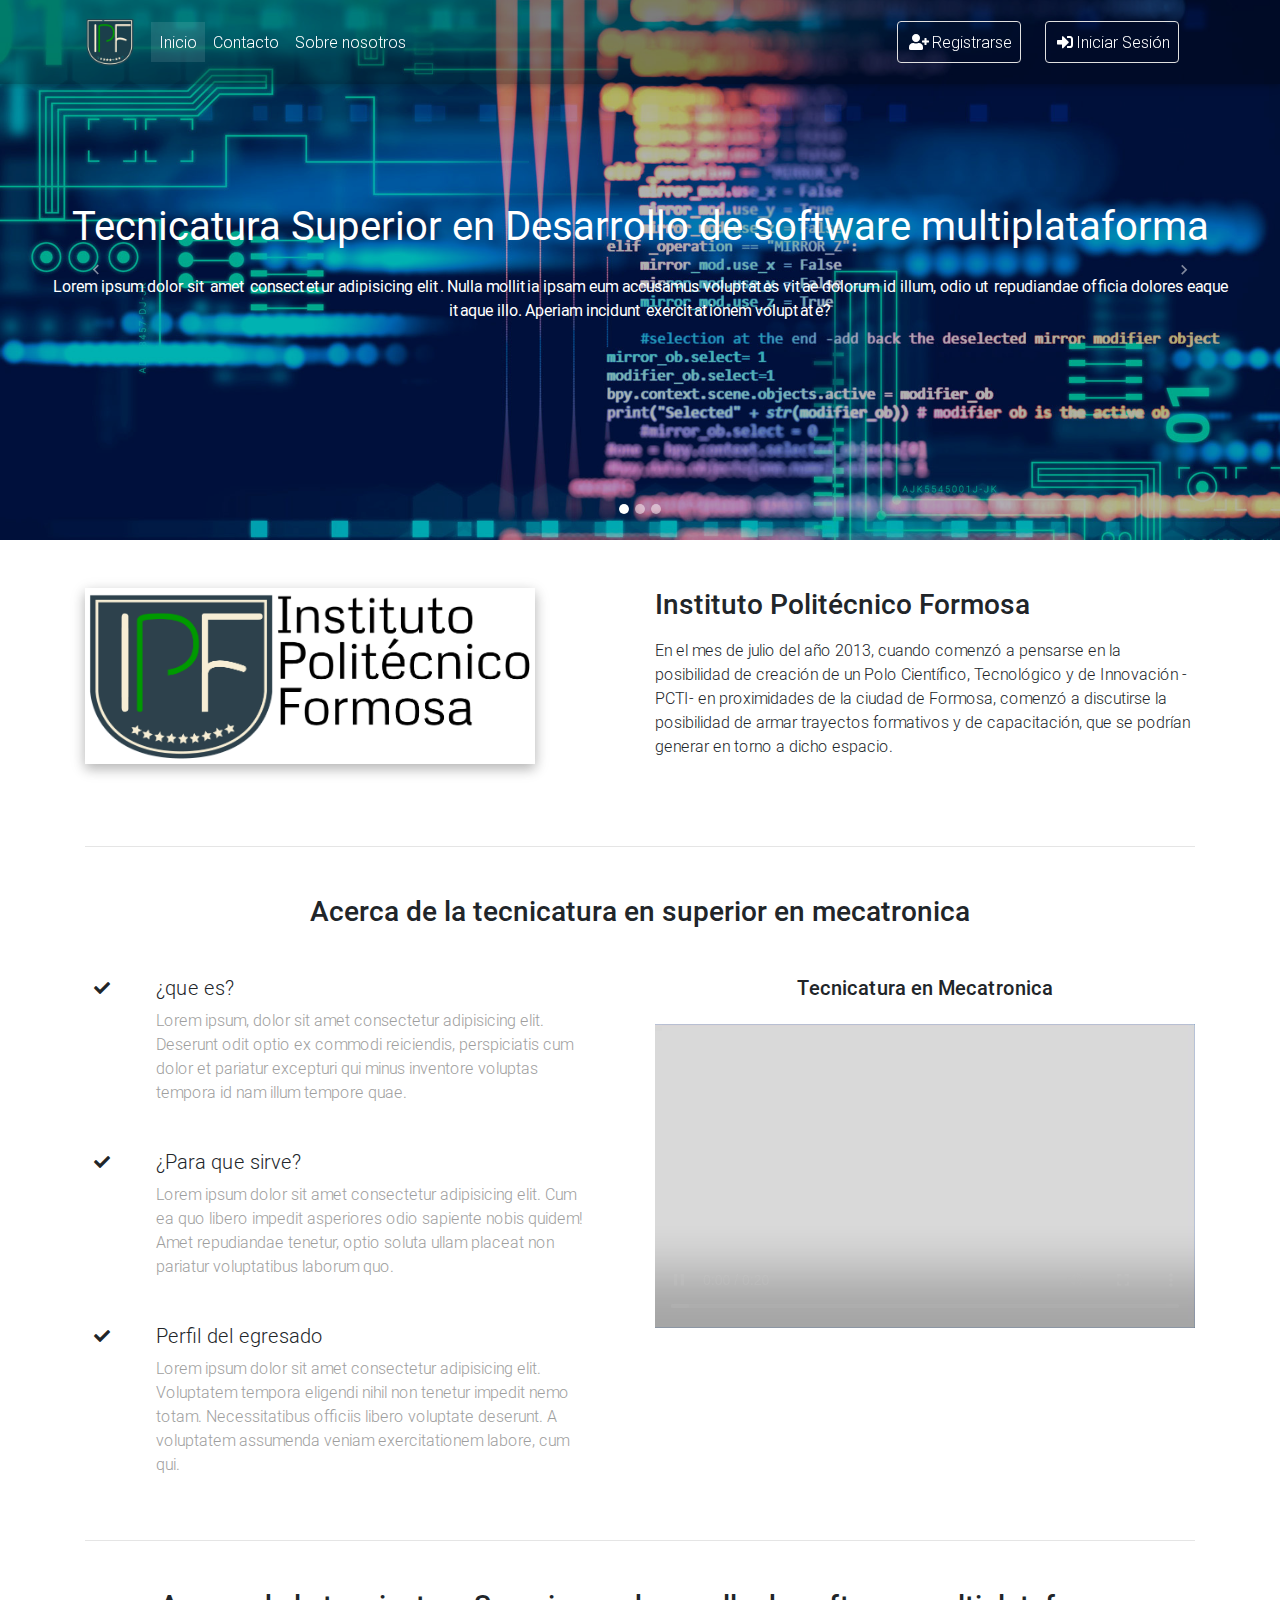
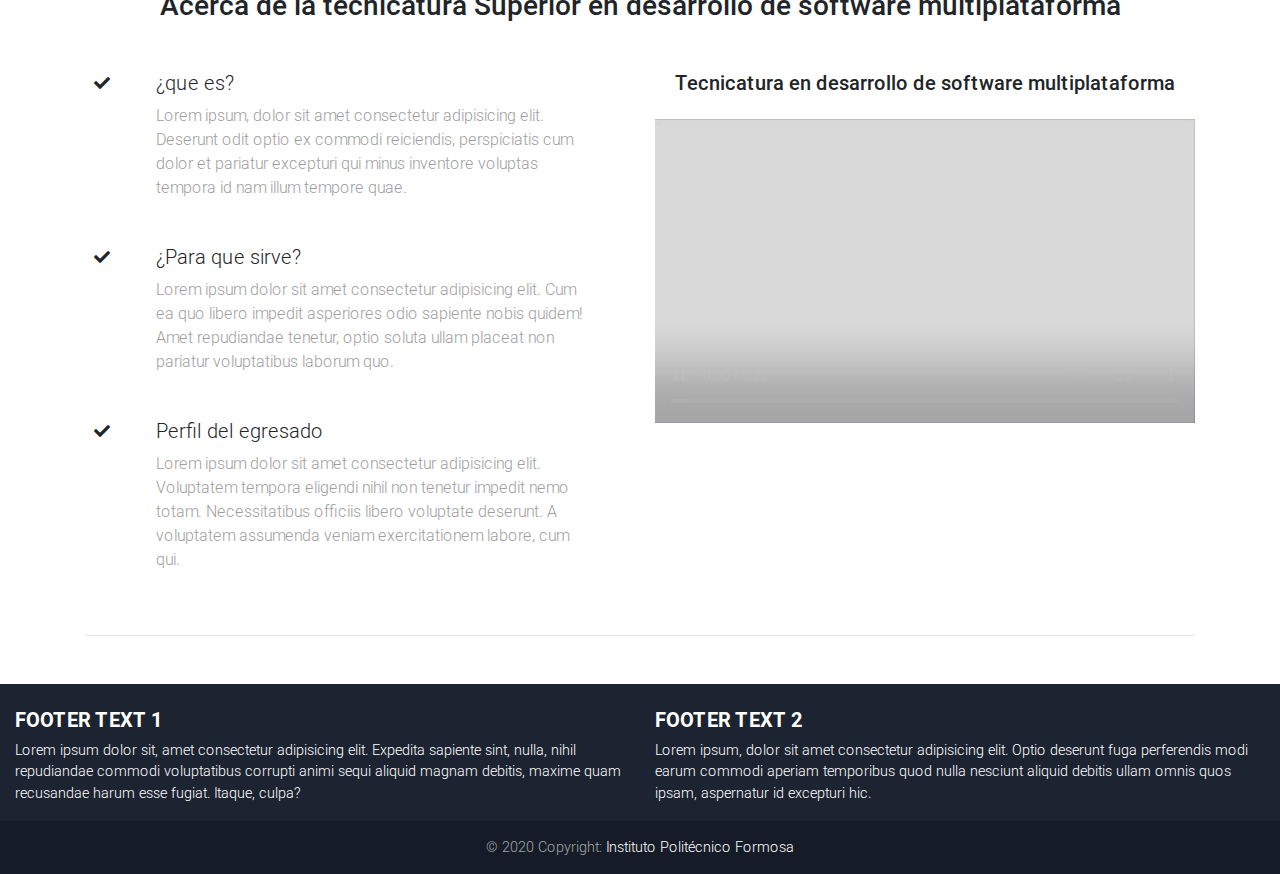
<file: index.html>
<!DOCTYPE html>
<html lang="es">

<head>
    <meta charset="utf-8">
    <meta name="viewport" content="width=device-width, initial-scale=1, shrink-to-fit=no">
    <meta http-equiv="x-ua-compatible" content="ie=edge">
    <title>Instituto Politécnico Formosa</title>
    <!-- Font Awesome -->
    <link rel="stylesheet" href="https://use.fontawesome.com/releases/v5.11.2/css/all.css">
    <!-- Bootstrap core CSS -->
    <link href="css/bootstrap.min.css" rel="stylesheet">
    <!-- Material Design Bootstrap -->
    <link href="css/mdb.min.css" rel="stylesheet">
    <!-- Your custom styles (optional) -->
    <link href="css/style.min.css" rel="stylesheet">
    <style type="text/css">

      html,
      body,
      header,
      .carousel {
        height: 60vh;
      }

      @media (max-width: 740px) {
        html,
        body,
        header,
        .carousel {
          height: 100vh;
        }
      }

      @media (min-width: 800px) and (max-width: 850px) {
        html,
        body,
        header,
        .carousel {
          height: 100vh;
        }
      }

      @media (min-width: 800px) and (max-width: 850px) {
              .navbar:not(.top-nav-collapse) {
                  background: #1C2331!important;
              }
          }
    </style>
</head>

<body>

  <!-- Navbar -->
  <nav class="navbar fixed-top navbar-expand-lg navbar-dark  scrolling-navbar ">
    <div class="container">

      <!-- Brand -->
      <a class="navbar-brand">
        <img src="ico/logo_institucional-removebg-preview.ico" width="50px">
      </a>

      <!-- Collapse -->
      <button class="navbar-toggler" type="button" data-toggle="collapse" data-target="#navbarSupportedContent" aria-controls="navbarSupportedContent"
        aria-expanded="false" aria-label="Toggle navigation">
        <span class="navbar-toggler-icon"></span>
      </button>

      <!-- Links -->
      <div class="collapse navbar-collapse" id="navbarSupportedContent">

        <!-- Left -->
        <ul class="navbar-nav mr-auto">
          <li class="nav-item active">
            <a class="nav-link" href="#">Inicio
              <span class="sr-only">(current)</span>
            </a>
          </li>
          <li class="nav-item">
            <a class="nav-link" href="contacto.html" target="_blank">Contacto</a>
          </li>
          <li class="nav-item">
            <a class="nav-link" href="sobre_instituto.html" target="_blank">Sobre nosotros</a>
          </li>
        </ul>

        <!-- Right -->
        <ul class="navbar-nav nav-flex-icons">
          <li class="nav-item pr-4">
            
            <a href="#" class="nav-link border border-light rounded " target="_blank">
              <i class="fas fa-user-plus"></i>Registrarse
            </a>
          </li>
          <li class="nav-item pr-3">
            <a href="#" class="nav-link border border-light rounded"
              target="_blank">
              <i class="fas fa-sign-in-alt"></i>Iniciar Sesión
            </a>
          </li>
        </ul>

      </div>

    </div>
  </nav>
  <!-- Navbar -->

  <!--Carousel Wrapper-->
  <div id="carousel-example-1z" class="carousel slide carousel-fade" data-ride="carousel">

    <!--Indicators-->
    <ol class="carousel-indicators">
      <li data-target="#carousel-example-1z" data-slide-to="0" class="active"></li>
      <li data-target="#carousel-example-1z" data-slide-to="1"></li>
      <li data-target="#carousel-example-1z" data-slide-to="2"></li>
    </ol>
    <!--/.Indicators-->

    <!--Slides-->
    <div class="carousel-inner" role="listbox">

      <!--First slide-->
      <div class="carousel-item active">
        <div class="view" style="background-image: url('img/lenguaje-programacion.jpg'); background-repeat: no-repeat; background-size: cover;">

          <!-- Mask & flexbox options-->
          <div class="mask rgba-black-light d-flex justify-content-center align-items-center">

            <!-- Content -->
            <div class="text-center white-text mx-5 wow fadeIn">
              <h1 class="mb-4">
                <strong>Tecnicatura Superior en Desarrollo de software multiplataforma</strong>
              </h1>

              <p>
                <strong>Lorem ipsum dolor sit amet consectetur adipisicing elit. Nulla mollitia ipsam eum accusamus voluptates vitae dolorum id illum, odio ut repudiandae officia dolores eaque itaque illo. Aperiam incidunt exercitationem voluptate?</strong>
              </p>
            </div>
            <!-- Content -->

          </div>
          <!-- Mask & flexbox options-->

        </div>
      </div>
      <!--/First slide-->

      <!--Second slide-->
      <div class="carousel-item">
        <div class="view" style="background-image: url('img/mmecatronica.jpg'); background-repeat: no-repeat; background-size: cover;">

          <!-- Mask & flexbox options-->
          <div class="mask rgba-black-light d-flex justify-content-center align-items-center">

            <!-- Content -->
            <div class="text-center white-text mx-5 wow fadeIn">
              <h1 class="mb-4">
                <strong>Tecnicatura Superior en Mecatronica</strong>
              </h1>

              <p>
                <strong>Lorem ipsum dolor sit, amet consectetur adipisicing elit. Cupiditate tenetur assumenda ab obcaecati, fuga repellendus amet maiores provident, vitae veniam accusamus quae quam explicabo minima. Vel excepturi voluptas nemo repellat?</strong>
              </p>
            </div>
            <!-- Content -->

          </div>
          <!-- Mask & flexbox options-->

        </div>
      </div>
      <!--/Second slide-->

      <!--Third slide-->
      <div class="carousel-item">
        <div class="view" style="background-image: url('img/b7fede84c21526311618_standard_desktop_fullhd.jpeg'); background-repeat: no-repeat; background-size: cover;">

          <!-- Mask & flexbox options-->
          <div class="mask rgba-black-light d-flex justify-content-center align-items-center">

            <!-- Content -->
            <div class="text-center white-text mx-5 wow fadeIn">
              <h1 class="mb-4">
                <strong>Tecnicatura superior en sistemas enbebidos</strong>
              </h1>

              <p>
                <strong>Lorem ipsum dolor sit, amet consectetur adipisicing elit. Molestias, illo laudantium amet debitis nesciunt voluptatibus nihil cum ea dicta illum ipsum officiis aliquid veniam possimus explicabo saepe eveniet facilis nostrum?</strong>
              </p>


            </div>
            <!-- Content -->

          </div>
          <!-- Mask & flexbox options-->

        </div>
      </div>
      <!--/Third slide-->

    </div>
    <!--/.Slides-->

    <!--Controls-->
    <a class="carousel-control-prev" href="#carousel-example-1z" role="button" data-slide="prev">
      <span class="carousel-control-prev-icon" aria-hidden="true"></span>
      <span class="sr-only">Previous</span>
    </a>
    <a class="carousel-control-next" href="#carousel-example-1z" role="button" data-slide="next">
      <span class="carousel-control-next-icon" aria-hidden="true"></span>
      <span class="sr-only">Next</span>
    </a>
    <!--/.Controls-->

  </div>
  <!--/.Carousel Wrapper-->

  <!--Main layout-->
  <main>
    <div class="container">

      <!--Section: Main info-->
      <section class="mt-5 wow fadeIn">

        <!--Grid row-->
        <div class="row">

          <!--Grid column-->
          <div class="col-md-6 mb-4">

            <img src="ico/logo.png" class="img-fluid z-depth-1-half" width="450px">

          </div>
          <!--Grid column-->

          <!--Grid column-->
          <div class="col-md-6 mb-4">

            <!-- Main heading -->
            <h3 class="h3 mb-3">Instituto Politécnico Formosa</h3>
            <p>En el mes de julio del año 2013, cuando comenzó a pensarse en la posibilidad de creación de un Polo Científico, Tecnológico y de Innovación -PCTI- en proximidades de la ciudad de Formosa,  comenzó a discutirse la posibilidad de armar trayectos formativos y de capacitación, que se podrían generar en torno a dicho espacio.

<!--               (
              <strong>IPF</strong> ) Instituto.</p>
            <p>Read details below to learn more about MDB. --></p>
            <!-- Main heading -->
<!-- 
            <hr>

            <p>
              <strong>400+</strong> material UI elements,
              <strong>600+</strong> material icons,
              <strong>74</strong> CSS animations, SASS files, templates, tutorials and many more.
              <strong>Free for personal and commercial use.</strong>
            </p> -->

            <!-- CTA -->
<!--             <a target="_blank" href="https://mdbootstrap.com/docs/jquery/getting-started/download/" class="btn btn-indigo btn-md">Download
              <i class="fas fa-download ml-1"></i>
            </a>
            <a target="_blank" href="https://mdbootstrap.com/docs/jquery/components/" class="btn btn-indigo btn-md">Live demo
              <i class="far fa-image ml-1"></i>
            </a> -->

          </div>
          <!--Grid column-->

        </div>
        <!--Grid row-->

      </section>
      <!--Section: Main info-->

      <hr class="my-5">

      <!--Section: Main features & Quick Start-->
      <section>

        <h3 class="h3 text-center mb-5">Acerca de la tecnicatura en superior en mecatronica</h3>

        <!--Grid row-->
        <div class="row wow fadeIn">

          <!--Grid column-->
          <div class="col-lg-6 col-md-12 px-4">

            <!--First row-->
            <div class="row">
              <div class="col-1 mr-3">
                <i class="fas fa-check"></i>
              </div>
              <div class="col-10">
                <h5 class="feature-title">¿que es?</h5>
                <p class="grey-text">Lorem ipsum, dolor sit amet consectetur adipisicing elit. Deserunt odit optio ex commodi reiciendis, perspiciatis cum dolor et pariatur excepturi qui minus inventore voluptas tempora id nam illum tempore quae.</p>
              </div>
            </div>
            <!--/First row-->

            <div style="height:30px"></div>

            <!--Second row-->
            <div class="row">
              <div class="col-1 mr-3">
                <i class="fas fa-check"></i>
              </div>
              <div class="col-10">
                <h5 class="feature-title">¿Para que sirve?</h5>
                <p class="grey-text">Lorem ipsum dolor sit amet consectetur adipisicing elit. Cum ea quo libero impedit asperiores odio sapiente nobis quidem! Amet repudiandae tenetur, optio soluta ullam placeat non pariatur voluptatibus laborum quo.
                </p>
              </div>
            </div>
            <!--/Second row-->

            <div style="height:30px"></div>

            <!--Third row-->
            <div class="row">
              <div class="col-1 mr-3">
                <i class="fas fa-check"></i>
              </div>
              <div class="col-10">
                <h5 class="feature-title">Perfil del egresado</h5>
                <p class="grey-text">Lorem ipsum dolor sit amet consectetur adipisicing elit. Voluptatem tempora eligendi nihil non tenetur impedit nemo totam. Necessitatibus officiis libero voluptate deserunt. A voluptatem assumenda veniam exercitationem labore, cum qui.</p>
              </div>
            </div>
            <!--/Third row-->

          </div>
          <!--/Grid column-->

          <!--Grid column-->
          <div class="col-lg-6 col-md-12">

            <p class="h5 text-center mb-4">Tecnicatura en Mecatronica</p>
            <div class="embed-responsive embed-responsive-16by9">
              <iframe class="embed-responsive-item" src="video/43875621_849250682581838_8109146768353961093_n.mp4" allowfullscreen></iframe>
            </div>
          </div>
          <!--/Grid column-->

        </div>
        <!--/Grid row-->

      </section>
      <hr class="my-5">

      <section>

        <h3 class="h3 text-center mb-5">Acerca de la tecnicatura Superior en desarrollo de software multiplataforma</h3>

        <!--Grid row-->
        <div class="row wow fadeIn">

          <!--Grid column-->
          <div class="col-lg-6 col-md-4 px-4">

            <!--First row-->
            <div class="row">
              <div class="col-1 mr-3">
                <i class="fas fa-check"></i>
              </div>
              <div class="col-10">
                <h5 class="feature-title">¿que es?</h5>
                <p class="grey-text">Lorem ipsum, dolor sit amet consectetur adipisicing elit. Deserunt odit optio ex commodi reiciendis, perspiciatis cum dolor et pariatur excepturi qui minus inventore voluptas tempora id nam illum tempore quae.</p>
              </div>
            </div>
            <!--/First row-->

            <div style="height:30px"></div>

            <!--Second row-->
            <div class="row">
              <div class="col-1 mr-3">
                <i class="fas fa-check"></i>
              </div>
              <div class="col-10">
                <h5 class="feature-title">¿Para que sirve?</h5>
                <p class="grey-text">Lorem ipsum dolor sit amet consectetur adipisicing elit. Cum ea quo libero impedit asperiores odio sapiente nobis quidem! Amet repudiandae tenetur, optio soluta ullam placeat non pariatur voluptatibus laborum quo.
                </p>
              </div>
            </div>
            <!--/Second row-->

            <div style="height:30px"></div>

            <!--Third row-->
            <div class="row">
              <div class="col-1 mr-3">
                <i class="fas fa-check"></i>
              </div>
              <div class="col-10">
                <h5 class="feature-title">Perfil del egresado</h5>
                <p class="grey-text">Lorem ipsum dolor sit amet consectetur adipisicing elit. Voluptatem tempora eligendi nihil non tenetur impedit nemo totam. Necessitatibus officiis libero voluptate deserunt. A voluptatem assumenda veniam exercitationem labore, cum qui.</p>
              </div>
            </div>
            <!--/Third row-->

          </div>
          <!--/Grid column-->

          <!--Grid column-->
          <div class="col-lg-6 col-md-12">

            <p class="h5 text-center mb-4">Tecnicatura en desarrollo de software multiplataforma</p>
            <div class="embed-responsive embed-responsive-16by9">
              <iframe class="embed-responsive-item" src="video/122185136_868766007219482_2941609819176826586_n.mp4" allowfullscreen></iframe>
            </div>
          </div>
          <!--/Grid column-->

        </div>
        <!--/Grid row-->

      </section>
      <!--Section: Main features & Quick Start-->

      <hr class="my-5">



    </div>
  </main>
  <!--Main layout-->

  <!--Footer-->
<!-- Footer -->
<footer class="page-footer font-small  dark-color pt-4">

  <!-- Footer Text -->
  <div class="container-fluid text-center text-md-left">

    <!-- Grid row -->
    <div class="row">

      <!-- Grid column -->
      <div class="col-md-6 mt-md-0 mt-3">

        <!-- Content -->
        <h5 class="text-uppercase font-weight-bold">Footer text 1</h5>
        <p>Lorem ipsum dolor sit, amet consectetur adipisicing elit. Expedita sapiente sint, nulla, nihil
          repudiandae commodi voluptatibus corrupti animi sequi aliquid magnam debitis, maxime quam recusandae
          harum esse fugiat. Itaque, culpa?</p>

      </div>
      <!-- Grid column -->

      <hr class="clearfix w-100 d-md-none pb-3">

      <!-- Grid column -->
      <div class="col-md-6 mb-md-0 mb-3">

        <!-- Content -->
        <h5 class="text-uppercase font-weight-bold">Footer text 2</h5>
        <p>Lorem ipsum, dolor sit amet consectetur adipisicing elit. Optio deserunt fuga perferendis modi earum
          commodi aperiam temporibus quod nulla nesciunt aliquid debitis ullam omnis quos ipsam, aspernatur id
          excepturi hic.</p>

      </div>
      <!-- Grid column -->

    </div>
    <!-- Grid row -->

  </div>
  <!-- Footer Text -->

  <!-- Copyright -->
  <div class="footer-copyright text-center py-3">© 2020 Copyright:
    <a href="#"> Instituto Politécnico Formosa</a>
  </div>
  <!-- Copyright -->

</footer>
<!-- Footer -->
  <!--/.Footer-->

    <!-- SCRIPTS -->
    <!-- JQuery -->
    <script type="text/javascript" src="js/jquery-3.4.1.min.js"></script>
    <!-- Bootstrap tooltips -->
    <script type="text/javascript" src="js/popper.min.js"></script>
    <!-- Bootstrap core JavaScript -->
    <script type="text/javascript" src="js/bootstrap.min.js"></script>
    <!-- MDB core JavaScript -->
    <script type="text/javascript" src="js/mdb.min.js"></script>
      <!-- Initializations -->
  <script type="text/javascript">
    // Animations initialization
    new WOW().init();
  </script>
</body>

</html>
</file>
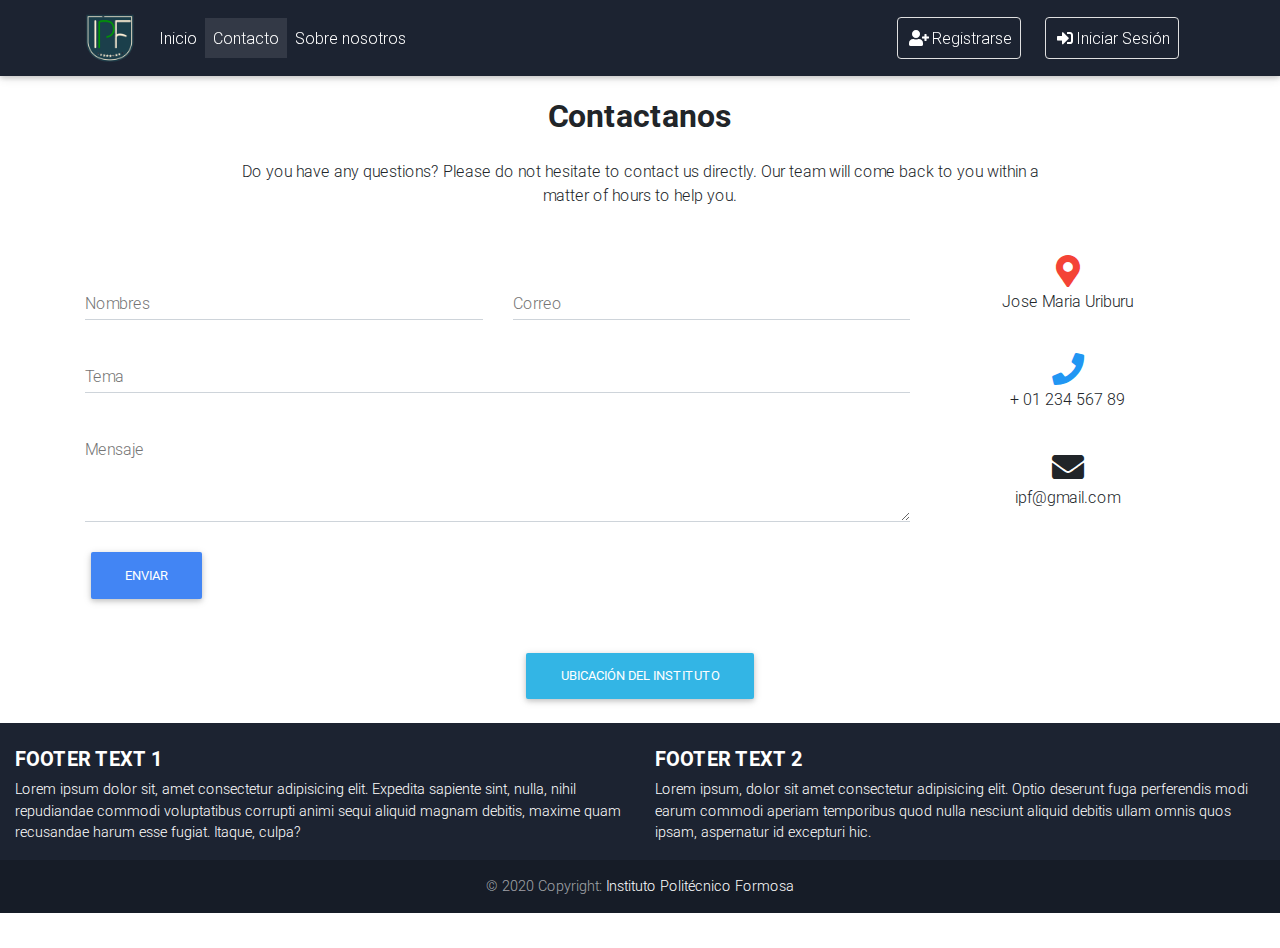
<file: contacto.html>
<!DOCTYPE html>
<html lang="es">

<head>
    <meta charset="utf-8">
    <meta name="viewport" content="width=device-width, initial-scale=1, shrink-to-fit=no">
    <meta http-equiv="x-ua-compatible" content="ie=edge">
    <title>Instituto Politécnico Formosa</title>
    <!-- Font Awesome -->
    <link rel="stylesheet" href="https://use.fontawesome.com/releases/v5.11.2/css/all.css">
    <!-- Bootstrap core CSS -->
    <link href="css/bootstrap.min.css" rel="stylesheet">
    <!-- Material Design Bootstrap -->
    <link href="css/mdb.min.css" rel="stylesheet">
    <!-- Your custom styles (optional) -->
    <link href="css/style.min.css" rel="stylesheet">
    <style type="text/css">

      html,
      body,
      header,
      .carousel {
        height: 60vh;
      }

      @media (max-width: 740px) {
        html,
        body,
        header,
        .carousel {
          height: 100vh;
        }
      }

      @media (min-width: 800px) and (max-width: 850px) {
        html,
        body,
        header,
        .carousel {
          height: 100vh;
        }
      }

      @media (min-width: 800px) and (max-width: 850px) {
              .navbar:not(.top-nav-collapse) {
                  background: #1C2331!important;
              }
          }
    </style>
    <link rel="stylesheet" href="css/style.css">
</head>

<body>

  <!-- Navbar -->
  <nav class="navbar fixed-top navbar-expand-lg navbar-dark" style="background-color:#1c2331 !important;">
    <div class="container">

      <!-- Brand -->
      <a class="navbar-brand">
        <img src="ico/logo_institucional-removebg-preview.ico" width="50S0px">
      </a>

      <!-- Collapse -->
      <button class="navbar-toggler" type="button" data-toggle="collapse" data-target="#navbarSupportedContent" aria-controls="navbarSupportedContent"
        aria-expanded="false" aria-label="Toggle navigation">
        <span class="navbar-toggler-icon"></span>
      </button>

      <!-- Links -->
      <div class="collapse navbar-collapse" id="navbarSupportedContent">

        <!-- Left -->
        <ul class="navbar-nav mr-auto">
          <li class="nav-item ">
            <a class="nav-link" href="index.html">Inicio
              <span class="sr-only">(current)</span>
            </a>
          </li>
          <li class="nav-item active">
            <a class="nav-link" href="contacto.html" target="_blank">Contacto</a>
          </li>
          <li class="nav-item">
            <a class="nav-link" href="sobre_instituto.html" target="_blank">Sobre nosotros</a>
          </li>
        </ul>

        <!-- Right -->
        <ul class="navbar-nav nav-flex-icons">
          <li class="nav-item pr-4">
            
            <a href="#" class="nav-link border border-light rounded " target="_blank">
              <i class="fas fa-user-plus"></i>Registrarse
            </a>
          </li>
          <li class="nav-item pr-3">
            <a href="#" class="nav-link border border-light rounded"
              target="_blank">
              <i class="fas fa-sign-in-alt"></i>Iniciar Sesión
            </a>
          </li>
        </ul>

      </div>

    </div>
  </nav>
  <!-- Navbar -->

  <!--Main layout-->
  <main>
    <div class="container">

      <!--Section: Main info-->
      <hr class="my-5">

<!-- Section: Contact v.3 -->
<!-- <hr class="contact-section mt-5 pt-5"> -->
<!-- Section: Contact v.1 -->
<!--Section: Contact v.2-->
<section class="mb-4">

  <!--Section heading-->
  <h2 class="h1-responsive font-weight-bold text-center my-4">Contactanos</h2>
  <!--Section description-->
  <p class="text-center w-responsive mx-auto mb-5">Do you have any questions? Please do not hesitate to contact us directly. Our team will come back to you within
      a matter of hours to help you.</p>

  <div class="row">

      <!--Grid column-->
      <div class="col-md-9 mb-md-0 mb-5">
          <form id="contact-form" name="contact-form" action="" method="POST">

              <!--Grid row-->
              <div class="row">

                  <!--Grid column-->
                  <div class="col-md-6">
                      <div class="md-form mb-0">
                          <input type="text" id="name" name="name" class="form-control">
                          <label for="name" class="">Nombres</label>
                      </div>
                  </div>
                  <!--Grid column-->

                  <!--Grid column-->
                  <div class="col-md-6">
                      <div class="md-form mb-0">
                          <input type="text" id="email" name="email" class="form-control">
                          <label for="email" class="">Correo</label>
                      </div>
                  </div>
                  <!--Grid column-->

              </div>
              <!--Grid row-->

              <!--Grid row-->
              <div class="row">
                  <div class="col-md-12">
                      <div class="md-form mb-0">
                          <input type="text" id="subject" name="subject" class="form-control">
                          <label for="subject" class="">Tema</label>
                      </div>
                  </div>
              </div>
              <!--Grid row-->

              <!--Grid row-->
              <div class="row">

                  <!--Grid column-->
                  <div class="col-md-12">

                      <div class="md-form">
                          <textarea type="text" id="message" name="message" rows="2" class="form-control md-textarea"></textarea>
                          <label for="message">Mensaje</label>
                      </div>

                  </div>
              </div>
              <!--Grid row-->

          </form>

          <div class="text-center text-md-left">
              <a class="btn btn-primary">Enviar</a>
          </div>
          <div class="status"></div>
      </div>
      <!--Grid column-->

      <!--Grid column-->
      <div class="col-md-3 text-center">
          <ul class="list-unstyled mb-0">
              <li><i class="fas fa-map-marker-alt fa-2x red-text"></i>
                  <p>Jose Maria Uriburu</p>
              </li>

              <li><i class="fas fa-phone mt-4 fa-2x blue-text"></i>
                  <p>+ 01 234 567 89</p>
              </li>

              <li><i class="fas fa-envelope mt-4 fa-2x"></i>
                  <p>ipf@gmail.com</p>
              </li>
          </ul>
      </div>
      <!--Grid column-->

  </div>

</section>
<!--Section: Contact v.2-->
<!-- Section: Contact v.1 -->
<!-- Section: Contact v.3 -->


<div class="text-center">

  <button type="button" class="btn btn-info my-4" data-toggle="modal" data-target="#modalRegular">Ubicación del instituto</button>


</div>

<!--Modal: Name-->
<div class="modal fade" id="modalRegular" tabindex="-1" role="dialog" aria-labelledby="myModalLabel"
  aria-hidden="true">
  <div class="modal-dialog modal-lg" role="document">

    <!--Content-->
    <div class="modal-content">

      <!--Body-->
      <div class="modal-body mb-0 p-0">

        <!--Google map-->
        <div id="map-container-google-16" class="z-depth-1-half map-container-9" style="height: 400px">
          <iframe src="https://www.google.com/maps/embed?pb=!1m14!1m8!1m3!1d14321.285242466914!2d-58.1728676!3d-26.1862241!3m2!1i1024!2i768!4f13.1!3m3!1m2!1s0x0%3A0x511ab4f7997574d0!2sMinisterio%20de%20Turismo!5e0!3m2!1ses-419!2sar!4v1609281317655!5m2!1ses-419!2sar" width="600" height="450" frameborder="0" style="border:0;" allowfullscreen="" aria-hidden="false" tabindex="0"></iframe>
        </div>

      </div>

      <!--Footer-->
      <div class="modal-footer justify-content-center">

        <button type="button" class="btn btn-info btn-md">Guardar Ubicación <i class="fas fa-map-marker-alt ml-1"></i></button>
        <button type="button" class="btn btn-outline-info btn-md" data-dismiss="modal">Cerrar <i class="fas fa-times ml-1"></i></button>

      </div>

    </div>
    <!--/.Content-->

  </div>
</div>
      


    </div>
  </main>
  <!--Main layout-->

  <!--Footer-->
<!-- Footer -->
<footer class="page-footer font-small dark-color pt-4">

  <!-- Footer Text -->
  <div class="container-fluid text-center text-md-left">

    <!-- Grid row -->
    <div class="row">

      <!-- Grid column -->
      <div class="col-md-6 mt-md-0 mt-3">

        <!-- Content -->
        <h5 class="text-uppercase font-weight-bold">Footer text 1</h5>
        <p>Lorem ipsum dolor sit, amet consectetur adipisicing elit. Expedita sapiente sint, nulla, nihil
          repudiandae commodi voluptatibus corrupti animi sequi aliquid magnam debitis, maxime quam recusandae
          harum esse fugiat. Itaque, culpa?</p>

      </div>
      <!-- Grid column -->

      <hr class="clearfix w-100 d-md-none pb-3">

      <!-- Grid column -->
      <div class="col-md-6 mb-md-0 mb-3">

        <!-- Content -->
        <h5 class="text-uppercase font-weight-bold">Footer text 2</h5>
        <p>Lorem ipsum, dolor sit amet consectetur adipisicing elit. Optio deserunt fuga perferendis modi earum
          commodi aperiam temporibus quod nulla nesciunt aliquid debitis ullam omnis quos ipsam, aspernatur id
          excepturi hic.</p>

      </div>
      <!-- Grid column -->

    </div>
    <!-- Grid row -->

  </div>
  <!-- Footer Text -->

  <!-- Copyright -->
  <div class="footer-copyright text-center py-3">© 2020 Copyright:
    <a href="#"> Instituto Politécnico Formosa</a>
  </div>
  <!-- Copyright -->

</footer>
<!-- Footer -->
  <!--/.Footer-->

    <!-- SCRIPTS -->
    <!-- JQuery -->
    <script type="text/javascript" src="js/jquery-3.4.1.min.js"></script>
    <!-- Bootstrap tooltips -->
    <script type="text/javascript" src="js/popper.min.js"></script>
    <!-- Bootstrap core JavaScript -->
    <script type="text/javascript" src="js/bootstrap.min.js"></script>
    <!-- MDB core JavaScript -->
    <script type="text/javascript" src="js/mdb.min.js"></script>
      <!-- Initializations -->
  <script type="text/javascript">
    // Animations initialization
    new WOW().init();
  </script>
</body>

</html>
</file>
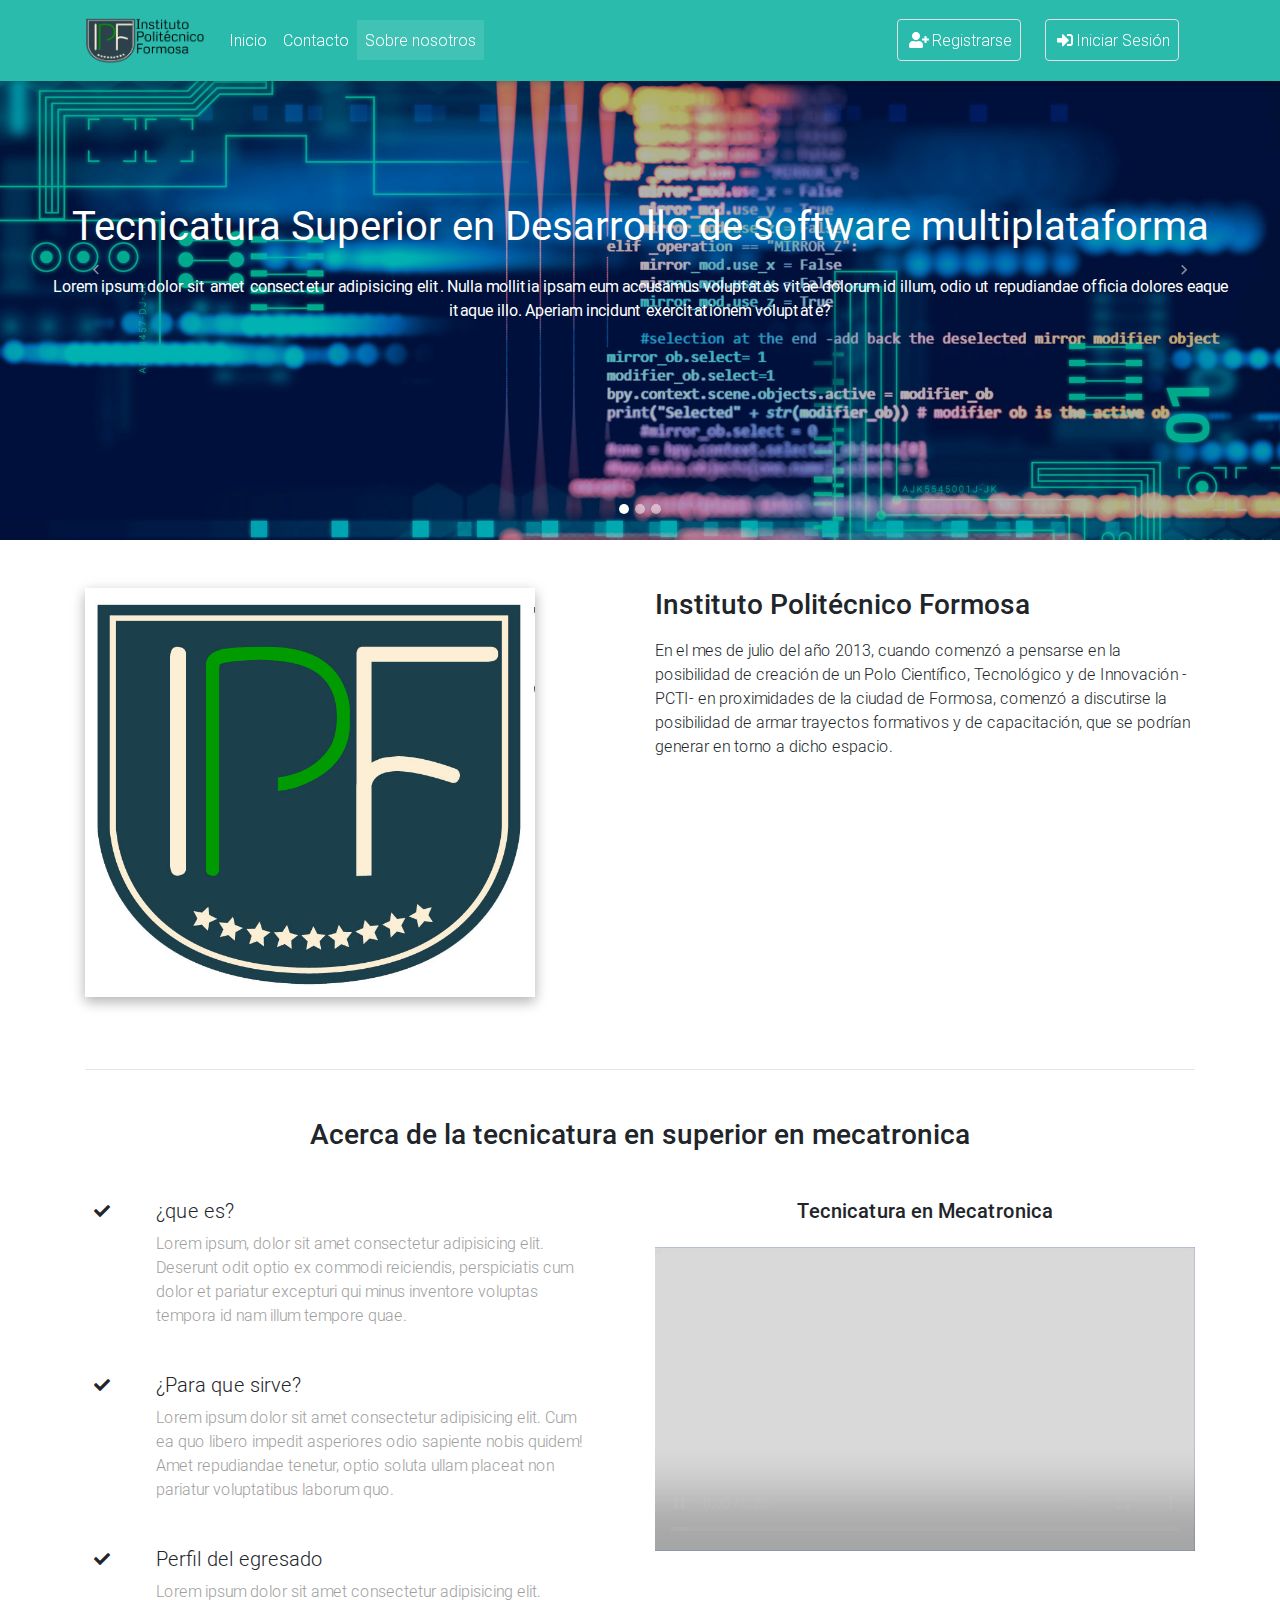
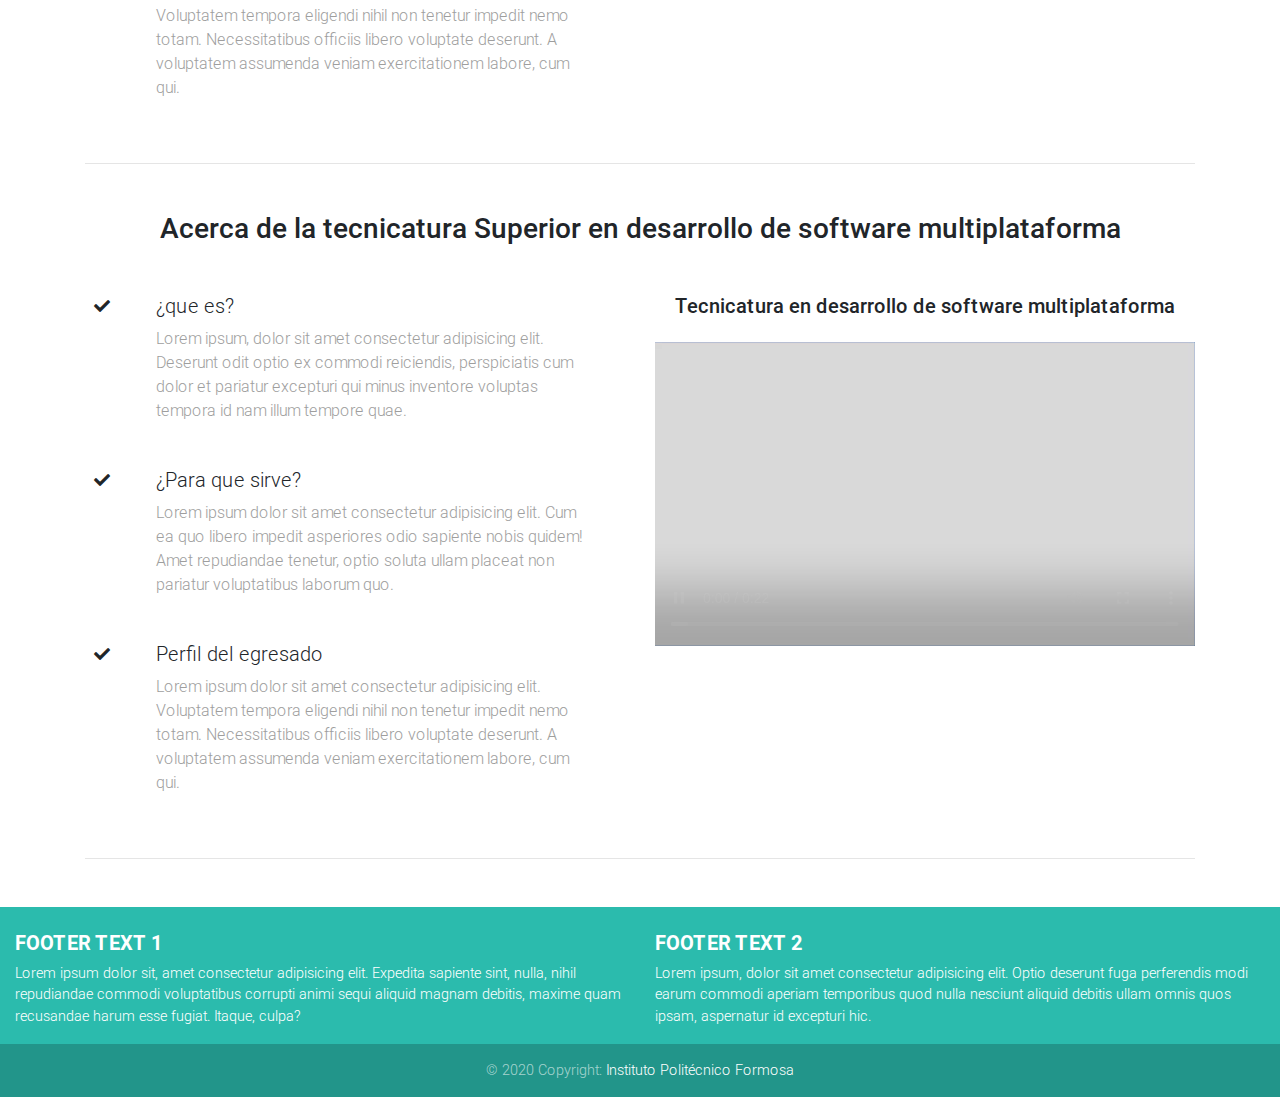
<file: sobre_instituto.html>
<!DOCTYPE html>
<html lang="es">

<head>
    <meta charset="utf-8">
    <meta name="viewport" content="width=device-width, initial-scale=1, shrink-to-fit=no">
    <meta http-equiv="x-ua-compatible" content="ie=edge">
    <title>Instituto Politécnico Formosa</title>
    <!-- Font Awesome -->
    <link rel="stylesheet" href="https://use.fontawesome.com/releases/v5.11.2/css/all.css">
    <!-- Bootstrap core CSS -->
    <link href="css/bootstrap.min.css" rel="stylesheet">
    <!-- Material Design Bootstrap -->
    <link href="css/mdb.min.css" rel="stylesheet">
    <!-- Your custom styles (optional) -->
    <link href="css/style.min.css" rel="stylesheet">
    <style type="text/css">

      html,
      body,
      header,
      .carousel {
        height: 60vh;
      }

      @media (max-width: 740px) {
        html,
        body,
        header,
        .carousel {
          height: 100vh;
        }
      }

      @media (min-width: 800px) and (max-width: 850px) {
        html,
        body,
        header,
        .carousel {
          height: 100vh;
        }
      }

      @media (min-width: 800px) and (max-width: 850px) {
              .navbar:not(.top-nav-collapse) {
                  background: #1C2331!important;
              }
          }
    </style>
</head>

<body>

  <!-- Navbar -->
  <nav class="navbar fixed-top navbar-expand-lg navbar-dark scrolling-navbar default-color">
    <div class="container">

      <!-- Brand -->
      <a class="navbar-brand">
        <img src="ico/logo.png" width="120px">
      </a>

      <!-- Collapse -->
      <button class="navbar-toggler" type="button" data-toggle="collapse" data-target="#navbarSupportedContent" aria-controls="navbarSupportedContent"
        aria-expanded="false" aria-label="Toggle navigation">
        <span class="navbar-toggler-icon"></span>
      </button>

      <!-- Links -->
      <div class="collapse navbar-collapse" id="navbarSupportedContent">

        <!-- Left -->
        <ul class="navbar-nav mr-auto">
          <li class="nav-item ">
            <a class="nav-link" href="index.html">Inicio
              <span class="sr-only">(current)</span>
            </a>
          </li>
          <li class="nav-item">
            <a class="nav-link" href="contacto.html" target="_blank">Contacto</a>
          </li>
          <li class="nav-item active">
            <a class="nav-link" href="sobre_instituto.html" target="_blank">Sobre nosotros</a>
          </li>
        </ul>

        <!-- Right -->
        <ul class="navbar-nav nav-flex-icons">
          <li class="nav-item pr-4">
            
            <a href="#" class="nav-link border border-light rounded " target="_blank">
              <i class="fas fa-user-plus"></i>Registrarse
            </a>
          </li>
          <li class="nav-item pr-3">
            <a href="#" class="nav-link border border-light rounded"
              target="_blank">
              <i class="fas fa-sign-in-alt"></i>Iniciar Sesión
            </a>
          </li>
        </ul>

      </div>

    </div>
  </nav>
  <!-- Navbar -->

  <!--Carousel Wrapper-->
  <div id="carousel-example-1z" class="carousel slide carousel-fade" data-ride="carousel">

    <!--Indicators-->
    <ol class="carousel-indicators">
      <li data-target="#carousel-example-1z" data-slide-to="0" class="active"></li>
      <li data-target="#carousel-example-1z" data-slide-to="1"></li>
      <li data-target="#carousel-example-1z" data-slide-to="2"></li>
    </ol>
    <!--/.Indicators-->

    <!--Slides-->
    <div class="carousel-inner" role="listbox">

      <!--First slide-->
      <div class="carousel-item active">
        <div class="view" style="background-image: url('img/lenguaje-programacion.jpg'); background-repeat: no-repeat; background-size: cover;">

          <!-- Mask & flexbox options-->
          <div class="mask rgba-black-light d-flex justify-content-center align-items-center">

            <!-- Content -->
            <div class="text-center white-text mx-5 wow fadeIn">
              <h1 class="mb-4">
                <strong>Tecnicatura Superior en Desarrollo de software multiplataforma</strong>
              </h1>

              <p>
                <strong>Lorem ipsum dolor sit amet consectetur adipisicing elit. Nulla mollitia ipsam eum accusamus voluptates vitae dolorum id illum, odio ut repudiandae officia dolores eaque itaque illo. Aperiam incidunt exercitationem voluptate?</strong>
              </p>
            </div>
            <!-- Content -->

          </div>
          <!-- Mask & flexbox options-->

        </div>
      </div>
      <!--/First slide-->

      <!--Second slide-->
      <div class="carousel-item">
        <div class="view" style="background-image: url('img/mmecatronica.jpg'); background-repeat: no-repeat; background-size: cover;">

          <!-- Mask & flexbox options-->
          <div class="mask rgba-black-light d-flex justify-content-center align-items-center">

            <!-- Content -->
            <div class="text-center white-text mx-5 wow fadeIn">
              <h1 class="mb-4">
                <strong>Tecnicatura Superior en Mecatronica</strong>
              </h1>

              <p>
                <strong>Lorem ipsum dolor sit, amet consectetur adipisicing elit. Cupiditate tenetur assumenda ab obcaecati, fuga repellendus amet maiores provident, vitae veniam accusamus quae quam explicabo minima. Vel excepturi voluptas nemo repellat?</strong>
              </p>
            </div>
            <!-- Content -->

          </div>
          <!-- Mask & flexbox options-->

        </div>
      </div>
      <!--/Second slide-->

      <!--Third slide-->
      <div class="carousel-item">
        <div class="view" style="background-image: url('img/b7fede84c21526311618_standard_desktop_fullhd.jpeg'); background-repeat: no-repeat; background-size: cover;">

          <!-- Mask & flexbox options-->
          <div class="mask rgba-black-light d-flex justify-content-center align-items-center">

            <!-- Content -->
            <div class="text-center white-text mx-5 wow fadeIn">
              <h1 class="mb-4">
                <strong>Tecnicatura superior en sistemas enbebidos</strong>
              </h1>

              <p>
                <strong>Lorem ipsum dolor sit, amet consectetur adipisicing elit. Molestias, illo laudantium amet debitis nesciunt voluptatibus nihil cum ea dicta illum ipsum officiis aliquid veniam possimus explicabo saepe eveniet facilis nostrum?</strong>
              </p>


            </div>
            <!-- Content -->

          </div>
          <!-- Mask & flexbox options-->

        </div>
      </div>
      <!--/Third slide-->

    </div>
    <!--/.Slides-->

    <!--Controls-->
    <a class="carousel-control-prev" href="#carousel-example-1z" role="button" data-slide="prev">
      <span class="carousel-control-prev-icon" aria-hidden="true"></span>
      <span class="sr-only">Previous</span>
    </a>
    <a class="carousel-control-next" href="#carousel-example-1z" role="button" data-slide="next">
      <span class="carousel-control-next-icon" aria-hidden="true"></span>
      <span class="sr-only">Next</span>
    </a>
    <!--/.Controls-->

  </div>
  <!--/.Carousel Wrapper-->

  <!--Main layout-->
  <main>
    <div class="container">

      <!--Section: Main info-->
      <section class="mt-5 wow fadeIn">

        <!--Grid row-->
        <div class="row">

          <!--Grid column-->
          <div class="col-md-6 mb-4">

            <img src="ico/logo_institucional.jpg" class="img-fluid z-depth-1-half" width="450px">

          </div>
          <!--Grid column-->

          <!--Grid column-->
          <div class="col-md-6 mb-4">

            <!-- Main heading -->
            <h3 class="h3 mb-3">Instituto Politécnico Formosa</h3>
            <p>En el mes de julio del año 2013, cuando comenzó a pensarse en la posibilidad de creación de un Polo Científico, Tecnológico y de Innovación -PCTI- en proximidades de la ciudad de Formosa,  comenzó a discutirse la posibilidad de armar trayectos formativos y de capacitación, que se podrían generar en torno a dicho espacio.

<!--               (
              <strong>IPF</strong> ) Instituto.</p>
            <p>Read details below to learn more about MDB. --></p>
            <!-- Main heading -->
<!-- 
            <hr>

            <p>
              <strong>400+</strong> material UI elements,
              <strong>600+</strong> material icons,
              <strong>74</strong> CSS animations, SASS files, templates, tutorials and many more.
              <strong>Free for personal and commercial use.</strong>
            </p> -->

            <!-- CTA -->
<!--             <a target="_blank" href="https://mdbootstrap.com/docs/jquery/getting-started/download/" class="btn btn-indigo btn-md">Download
              <i class="fas fa-download ml-1"></i>
            </a>
            <a target="_blank" href="https://mdbootstrap.com/docs/jquery/components/" class="btn btn-indigo btn-md">Live demo
              <i class="far fa-image ml-1"></i>
            </a> -->

          </div>
          <!--Grid column-->

        </div>
        <!--Grid row-->

      </section>
      <!--Section: Main info-->

      <hr class="my-5">

      <!--Section: Main features & Quick Start-->
      <section>

        <h3 class="h3 text-center mb-5">Acerca de la tecnicatura en superior en mecatronica</h3>

        <!--Grid row-->
        <div class="row wow fadeIn">

          <!--Grid column-->
          <div class="col-lg-6 col-md-12 px-4">

            <!--First row-->
            <div class="row">
              <div class="col-1 mr-3">
                <i class="fas fa-check"></i>
              </div>
              <div class="col-10">
                <h5 class="feature-title">¿que es?</h5>
                <p class="grey-text">Lorem ipsum, dolor sit amet consectetur adipisicing elit. Deserunt odit optio ex commodi reiciendis, perspiciatis cum dolor et pariatur excepturi qui minus inventore voluptas tempora id nam illum tempore quae.</p>
              </div>
            </div>
            <!--/First row-->

            <div style="height:30px"></div>

            <!--Second row-->
            <div class="row">
              <div class="col-1 mr-3">
                <i class="fas fa-check"></i>
              </div>
              <div class="col-10">
                <h5 class="feature-title">¿Para que sirve?</h5>
                <p class="grey-text">Lorem ipsum dolor sit amet consectetur adipisicing elit. Cum ea quo libero impedit asperiores odio sapiente nobis quidem! Amet repudiandae tenetur, optio soluta ullam placeat non pariatur voluptatibus laborum quo.
                </p>
              </div>
            </div>
            <!--/Second row-->

            <div style="height:30px"></div>

            <!--Third row-->
            <div class="row">
              <div class="col-1 mr-3">
                <i class="fas fa-check"></i>
              </div>
              <div class="col-10">
                <h5 class="feature-title">Perfil del egresado</h5>
                <p class="grey-text">Lorem ipsum dolor sit amet consectetur adipisicing elit. Voluptatem tempora eligendi nihil non tenetur impedit nemo totam. Necessitatibus officiis libero voluptate deserunt. A voluptatem assumenda veniam exercitationem labore, cum qui.</p>
              </div>
            </div>
            <!--/Third row-->

          </div>
          <!--/Grid column-->

          <!--Grid column-->
          <div class="col-lg-6 col-md-12">

            <p class="h5 text-center mb-4">Tecnicatura en Mecatronica</p>
            <div class="embed-responsive embed-responsive-16by9">
              <iframe class="embed-responsive-item" src="video/43875621_849250682581838_8109146768353961093_n.mp4" allowfullscreen></iframe>
            </div>
          </div>
          <!--/Grid column-->

        </div>
        <!--/Grid row-->

      </section>
      <hr class="my-5">

      <section>

        <h3 class="h3 text-center mb-5">Acerca de la tecnicatura Superior en desarrollo de software multiplataforma</h3>

        <!--Grid row-->
        <div class="row wow fadeIn">

          <!--Grid column-->
          <div class="col-lg-6 col-md-4 px-4">

            <!--First row-->
            <div class="row">
              <div class="col-1 mr-3">
                <i class="fas fa-check"></i>
              </div>
              <div class="col-10">
                <h5 class="feature-title">¿que es?</h5>
                <p class="grey-text">Lorem ipsum, dolor sit amet consectetur adipisicing elit. Deserunt odit optio ex commodi reiciendis, perspiciatis cum dolor et pariatur excepturi qui minus inventore voluptas tempora id nam illum tempore quae.</p>
              </div>
            </div>
            <!--/First row-->

            <div style="height:30px"></div>

            <!--Second row-->
            <div class="row">
              <div class="col-1 mr-3">
                <i class="fas fa-check"></i>
              </div>
              <div class="col-10">
                <h5 class="feature-title">¿Para que sirve?</h5>
                <p class="grey-text">Lorem ipsum dolor sit amet consectetur adipisicing elit. Cum ea quo libero impedit asperiores odio sapiente nobis quidem! Amet repudiandae tenetur, optio soluta ullam placeat non pariatur voluptatibus laborum quo.
                </p>
              </div>
            </div>
            <!--/Second row-->

            <div style="height:30px"></div>

            <!--Third row-->
            <div class="row">
              <div class="col-1 mr-3">
                <i class="fas fa-check"></i>
              </div>
              <div class="col-10">
                <h5 class="feature-title">Perfil del egresado</h5>
                <p class="grey-text">Lorem ipsum dolor sit amet consectetur adipisicing elit. Voluptatem tempora eligendi nihil non tenetur impedit nemo totam. Necessitatibus officiis libero voluptate deserunt. A voluptatem assumenda veniam exercitationem labore, cum qui.</p>
              </div>
            </div>
            <!--/Third row-->

          </div>
          <!--/Grid column-->

          <!--Grid column-->
          <div class="col-lg-6 col-md-12">

            <p class="h5 text-center mb-4">Tecnicatura en desarrollo de software multiplataforma</p>
            <div class="embed-responsive embed-responsive-16by9">
              <iframe class="embed-responsive-item" src="video/122185136_868766007219482_2941609819176826586_n.mp4" allowfullscreen></iframe>
            </div>
          </div>
          <!--/Grid column-->

        </div>
        <!--/Grid row-->

      </section>
      <!--Section: Main features & Quick Start-->

      <hr class="my-5">



    </div>
  </main>
  <!--Main layout-->

  <!--Footer-->
<!-- Footer -->
<footer class="page-footer font-small default-color pt-4">

  <!-- Footer Text -->
  <div class="container-fluid text-center text-md-left">

    <!-- Grid row -->
    <div class="row">

      <!-- Grid column -->
      <div class="col-md-6 mt-md-0 mt-3">

        <!-- Content -->
        <h5 class="text-uppercase font-weight-bold">Footer text 1</h5>
        <p>Lorem ipsum dolor sit, amet consectetur adipisicing elit. Expedita sapiente sint, nulla, nihil
          repudiandae commodi voluptatibus corrupti animi sequi aliquid magnam debitis, maxime quam recusandae
          harum esse fugiat. Itaque, culpa?</p>

      </div>
      <!-- Grid column -->

      <hr class="clearfix w-100 d-md-none pb-3">

      <!-- Grid column -->
      <div class="col-md-6 mb-md-0 mb-3">

        <!-- Content -->
        <h5 class="text-uppercase font-weight-bold">Footer text 2</h5>
        <p>Lorem ipsum, dolor sit amet consectetur adipisicing elit. Optio deserunt fuga perferendis modi earum
          commodi aperiam temporibus quod nulla nesciunt aliquid debitis ullam omnis quos ipsam, aspernatur id
          excepturi hic.</p>

      </div>
      <!-- Grid column -->

    </div>
    <!-- Grid row -->

  </div>
  <!-- Footer Text -->

  <!-- Copyright -->
  <div class="footer-copyright text-center py-3">© 2020 Copyright:
    <a href="#"> Instituto Politécnico Formosa</a>
  </div>
  <!-- Copyright -->

</footer>
<!-- Footer -->
  <!--/.Footer-->

    <!-- SCRIPTS -->
    <!-- JQuery -->
    <script type="text/javascript" src="js/jquery-3.4.1.min.js"></script>
    <!-- Bootstrap tooltips -->
    <script type="text/javascript" src="js/popper.min.js"></script>
    <!-- Bootstrap core JavaScript -->
    <script type="text/javascript" src="js/bootstrap.min.js"></script>
    <!-- MDB core JavaScript -->
    <script type="text/javascript" src="js/mdb.min.js"></script>
      <!-- Initializations -->
  <script type="text/javascript">
    // Animations initialization
    new WOW().init();
  </script>
</body>

</html>
</file>
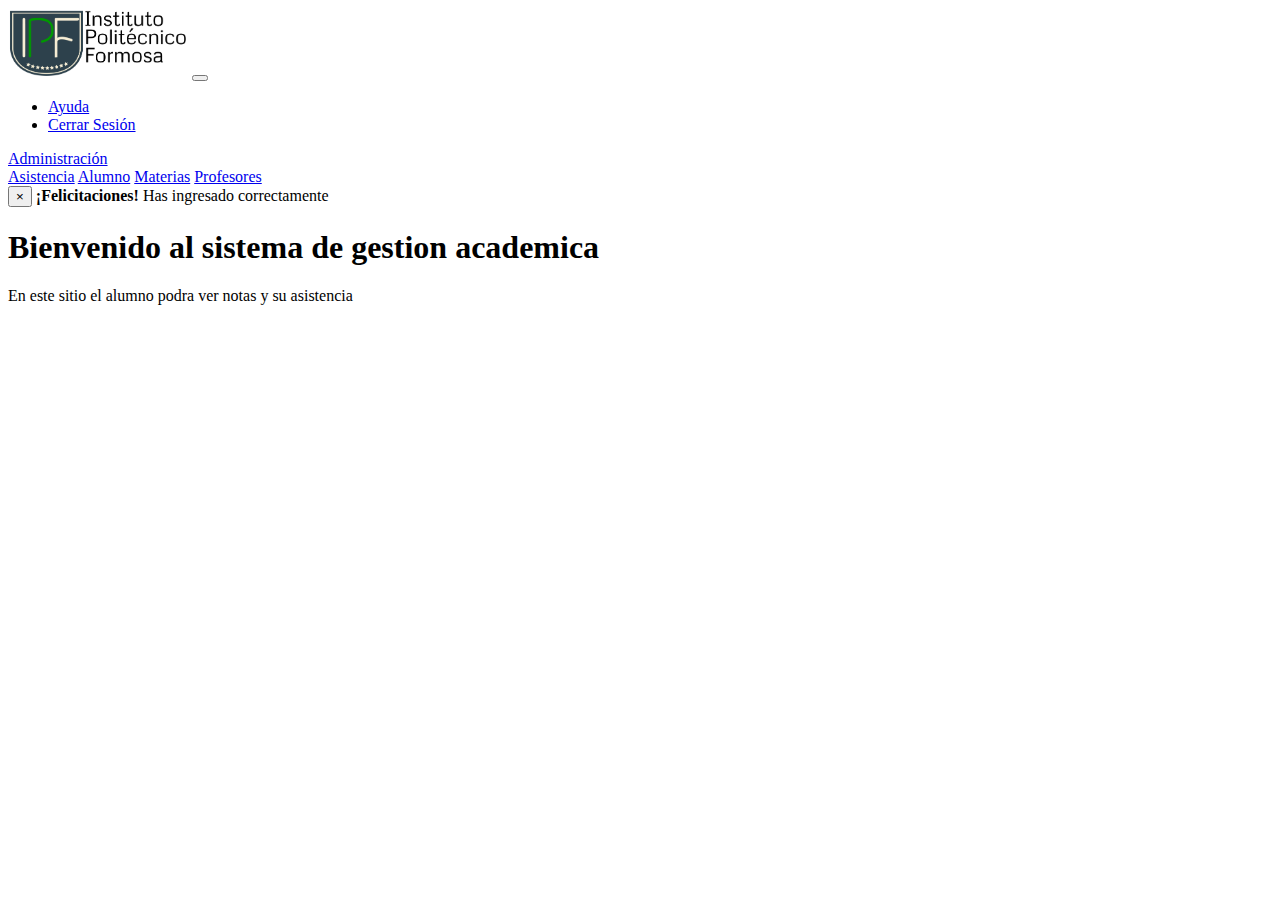
<file: modulos/admin.html>
<!DOCTYPE html>
<html>
<head>
  <meta charset="utf-8">
  <meta name="viewport" content="width=device-width, initial-scale=1">
  <meta http-equiv="X-UA-Compatible" content="IE=edge">
  <title>Instituto Politécnico Formosa</title>
  <link rel="icon" href="../ico/logo_institucional-removebg-preview.ico">
  <link rel="stylesheet" href="https://bootswatch.com/4/litera/bootstrap.css">
	<link rel="stylesheet" href="">
</head>
<body>
	<nav class="navbar navbar-expand-md bg-light navbar-light"><!--Inicio de barra de navegacion-->
  <img src="../ico/logo.png" alt="Logo" style="width:180px;"> 
  <a class="navbar-brand" href="../index.html">
	</a>
  <!-- Boton responsive -->
  <button class="navbar-toggler" type="button" data-toggle="collapse" data-target="#collapsibleNavbar">
    <span class="navbar-toggler-icon"></span>
  </button>
<!--fin de boton -->
  <!-- Barra -->
  <div class="collapse navbar-collapse" id="collapsibleNavbar">
    <ul class="navbar-nav">
      <li class="nav-item">
        <a class="nav-link" href="#">Ayuda</a>
      </li>
      <li class="nav-item">
        <a class="nav-link" href="../index.html">Cerrar Sesión</a>
      </li>
    </ul>
    <!-- Barra de despliegue -->
    <li class="nav-item dropdown">
      <a class="nav-link dropdown-toggle" href="#" id="navbardrop" data-toggle="dropdown">
        Administración
      </a>
      <div class="dropdown-menu">
        <a class="dropdown-item" href="asistencia.html">Asistencia</a>
        <a class="dropdown-item" href="alumno.html">Alumno</a>
        <a class="dropdown-item" href="materias.html">Materias</a>
        <a class="dropdown-item" href="profesores.html">Profesores</a>
      </div>
    </li>
  </ul>
  </div>
</nav><!--Fin de barra de navegacion -->
	<!-- Mensaje de alerta--><div class="alert alert-dismissible alert-success">
  <button type="button" class="close" data-dismiss="alert">&times;</button>
  <strong>¡Felicitaciones!</strong> Has ingresado correctamente
</div><!--Fin de mensaje de alerta -->
<div class="container p-3 my-3 border"><!--Contenido -->
  <h1>Bienvenido al sistema de gestion academica</h1>
  <p>En este sitio el alumno podra ver notas y su asistencia</p>
</div><!--Fin de contenido-->

</body>
<script src="https://code.jquery.com/jquery-3.4.1.slim.min.js" integrity="sha384-J6qa4849blE2+poT4WnyKhv5vZF5SrPo0iEjwBvKU7imGFAV0wwj1yYfoRSJoZ+n" crossorigin="anonymous"></script>
<script src="https://cdn.jsdelivr.net/npm/popper.js@1.16.0/dist/umd/popper.min.js" integrity="sha384-Q6E9RHvbIyZFJoft+2mJbHaEWldlvI9IOYy5n3zV9zzTtmI3UksdQRVvoxMfooAo" crossorigin="anonymous"></script>
<script src="https://stackpath.bootstrapcdn.com/bootstrap/4.4.1/js/bootstrap.min.js" integrity="sha384-wfSDF2E50Y2D1uUdj0O3uMBJnjuUD4Ih7YwaYd1iqfktj0Uod8GCExl3Og8ifwB6" crossorigin="anonymous"></script>
</html>
</file>
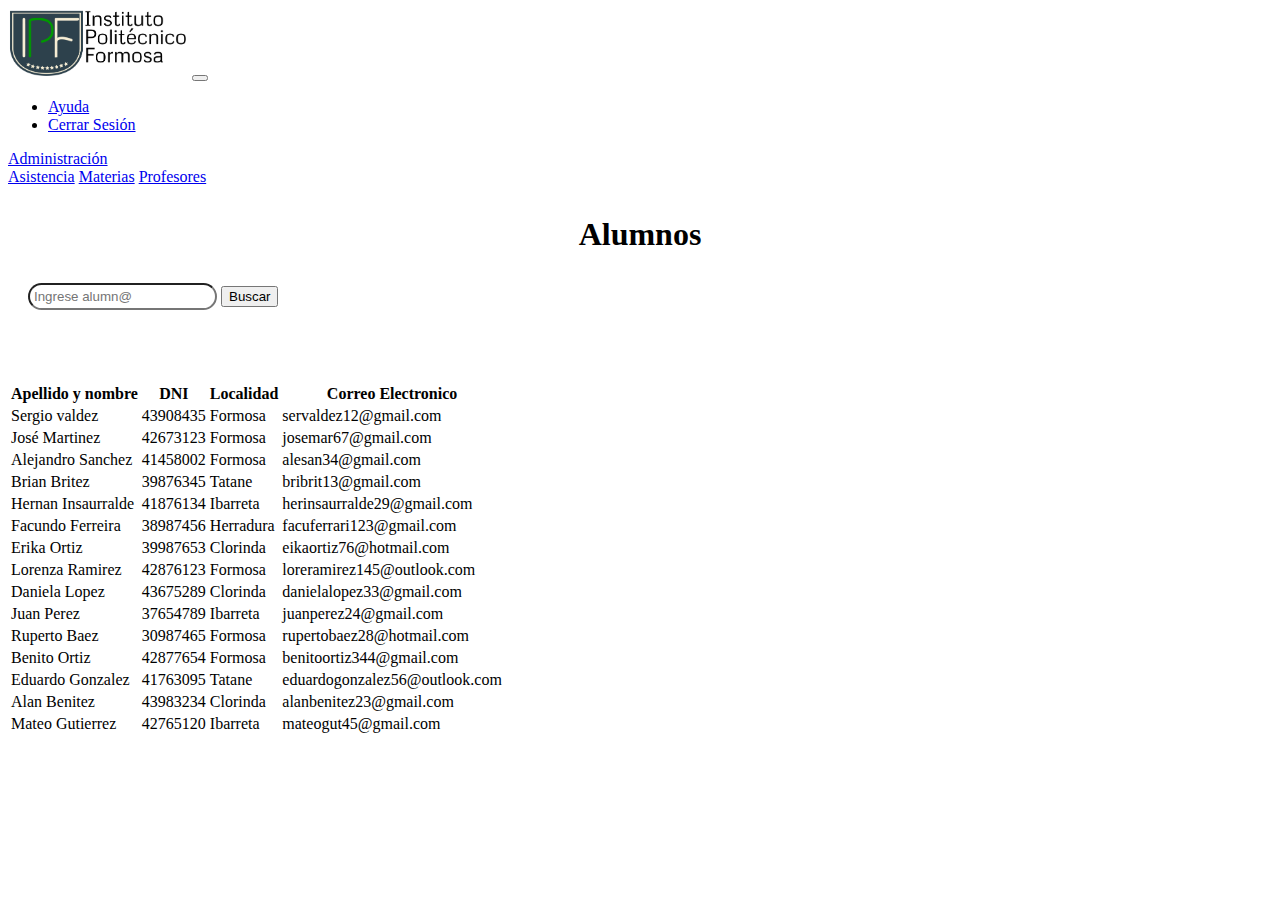
<file: modulos/alumno.html>
<!DOCTYPE html>
<html>
<head>
  <meta charset="utf-8">
  <meta name="viewport" content="width=device-width, initial-scale=1">
  <meta http-equiv="X-UA-Compatible" content="IE=edge">
  <title>Instituto Politécnico Formosa</title>
  <link rel="icon" href="../ico/logo_institucional-removebg-preview.ico">
  <link rel="stylesheet" href="https://bootswatch.com/4/litera/bootstrap.css">
  <link rel="stylesheet" href="">
</head>
<body>
  <nav class="navbar navbar-expand-md bg-light navbar-light"><!--Inicio de barra de navegacion-->
  <img src="../ico/logo.png" alt="Logo" style="width:180px;"> 
  <a class="navbar-brand" href="../index.html">
  </a>
  <!-- Boton responsive -->
  <button class="navbar-toggler" type="button" data-toggle="collapse" data-target="#collapsibleNavbar">
    <span class="navbar-toggler-icon"></span>
  </button>
<!--fin de boton -->
  <!-- Barra -->
  <div class="collapse navbar-collapse" id="collapsibleNavbar">
    <ul class="navbar-nav">
      <li class="nav-item">
        <a class="nav-link" href="#">Ayuda</a>
      </li>
      <li class="nav-item">
        <a class="nav-link" href="../index.html">Cerrar Sesión</a>
      </li>
    </ul>
    <!-- Barra de despliegue -->
    <li class="nav-item dropdown">
      <a class="nav-link dropdown-toggle" href="#" id="navbardrop" data-toggle="dropdown">
        Administración
      </a>
      <div class="dropdown-menu">
        <a class="dropdown-item" href="asistencia.html">Asistencia</a>
        <a class="dropdown-item" href="materias.html">Materias</a>
        <a class="dropdown-item" href="profesores.html">Profesores</a>
      </div>
    </li>
  </ul>
  </div><!--fin de barra de despliegue-->
</nav><!--fin de barra de navegacion-->
<h1 style="text-align: center; margin-top: 30px; margin-bottom: 30px">Alumnos</h1>
<input type="text" placeholder="Ingrese alumn@" style="margin-left: 20px; padding: 4px; border-radius: 16px">
<button type="button" class="btn btn-outline-secondary" style="margin-top:-4px;">Buscar</button>
<table class="table table-hover"><!-- tabla-->
  <thead>
    <tr>
      <th scope="col">Apellido y nombre</th>
      <th scope="col">DNI</th>
      <th scope="col">Localidad</th>
      <th scope="col">Correo Electronico</th>
    </tr>
  </thead>
  <tbody>
    <tr>
      <td>Sergio valdez</td>
      <td>43908435</td>
      <td>Formosa</td>
      <td>servaldez12@gmail.com</td>
    </tr>
     <tr>
      <td>José Martinez</td>
      <td>42673123</td>
      <td>Formosa</td>
      <td>josemar67@gmail.com</td>
    </tr>
     <tr>
      <td>Alejandro Sanchez</td>
      <td>41458002</td>
      <td>Formosa</td>
      <td>alesan34@gmail.com</td>
    </tr>
     <tr>
      <td>Brian Britez</td>
      <td>39876345</td>
      <td>Tatane</td>
      <td>bribrit13@gmail.com</td>
    </tr>
     <tr>
      <td>Hernan Insaurralde</td>
      <td>41876134</td>
      <td>Ibarreta</td>
      <td>herinsaurralde29@gmail.com</td>
    </tr>
     <tr>
      <td>Facundo Ferreira</td>
      <td>38987456</td>
      <td>Herradura</td>
      <td>facuferrari123@gmail.com</td>
    </tr>
     <tr>
      <td>Erika Ortiz</td>
      <td>39987653</td>
      <td>Clorinda</td>
      <td>eikaortiz76@hotmail.com</td>
    </tr>
     <tr>
      <td>Lorenza Ramirez</td>
      <td>42876123</td>
      <td>Formosa</td>
      <td>loreramirez145@outlook.com</td>
    </tr>
     <tr>
      <td>Daniela Lopez</td>
      <td>43675289</td>
      <td>Clorinda</td>
      <td>danielalopez33@gmail.com</td>
    </tr>
     <tr>
      <td>Juan Perez</td>
      <td>37654789</td>
      <td>Ibarreta</td>
      <td>juanperez24@gmail.com</td>
    </tr>
     <tr>
      <td>Ruperto Baez</td>
      <td>30987465</td>
      <td>Formosa</td>
      <td>rupertobaez28@hotmail.com</td>
    </tr>
     <tr>
      <td>Benito Ortiz</td>
      <td>42877654</td>
      <td>Formosa</td>
      <td>benitoortiz344@gmail.com</td>
    </tr>
     <tr>
      <td>Eduardo Gonzalez</td>
      <td>41763095</td>
      <td>Tatane</td>
      <td>eduardogonzalez56@outlook.com</td>
    </tr>
     <tr>
      <td>Alan Benitez</td>
      <td>43983234</td>
      <td>Clorinda</td>
      <td>alanbenitez23@gmail.com</td>
    </tr>
     <tr>
      <td>Mateo Gutierrez</td>
      <td>42765120</td>
      <td>Ibarreta</td>
      <td>mateogut45@gmail.com</td>
    </tr><!--fin de tabla-->
  <br>
  <br>
  <br>
  <br>
  <br>
</body>
<script src="https://code.jquery.com/jquery-3.4.1.slim.min.js" integrity="sha384-J6qa4849blE2+poT4WnyKhv5vZF5SrPo0iEjwBvKU7imGFAV0wwj1yYfoRSJoZ+n" crossorigin="anonymous"></script>
<script src="https://cdn.jsdelivr.net/npm/popper.js@1.16.0/dist/umd/popper.min.js" integrity="sha384-Q6E9RHvbIyZFJoft+2mJbHaEWldlvI9IOYy5n3zV9zzTtmI3UksdQRVvoxMfooAo" crossorigin="anonymous"></script>
<script src="https://stackpath.bootstrapcdn.com/bootstrap/4.4.1/js/bootstrap.min.js" integrity="sha384-wfSDF2E50Y2D1uUdj0O3uMBJnjuUD4Ih7YwaYd1iqfktj0Uod8GCExl3Og8ifwB6" crossorigin="anonymous"></script>
</html>
</file>
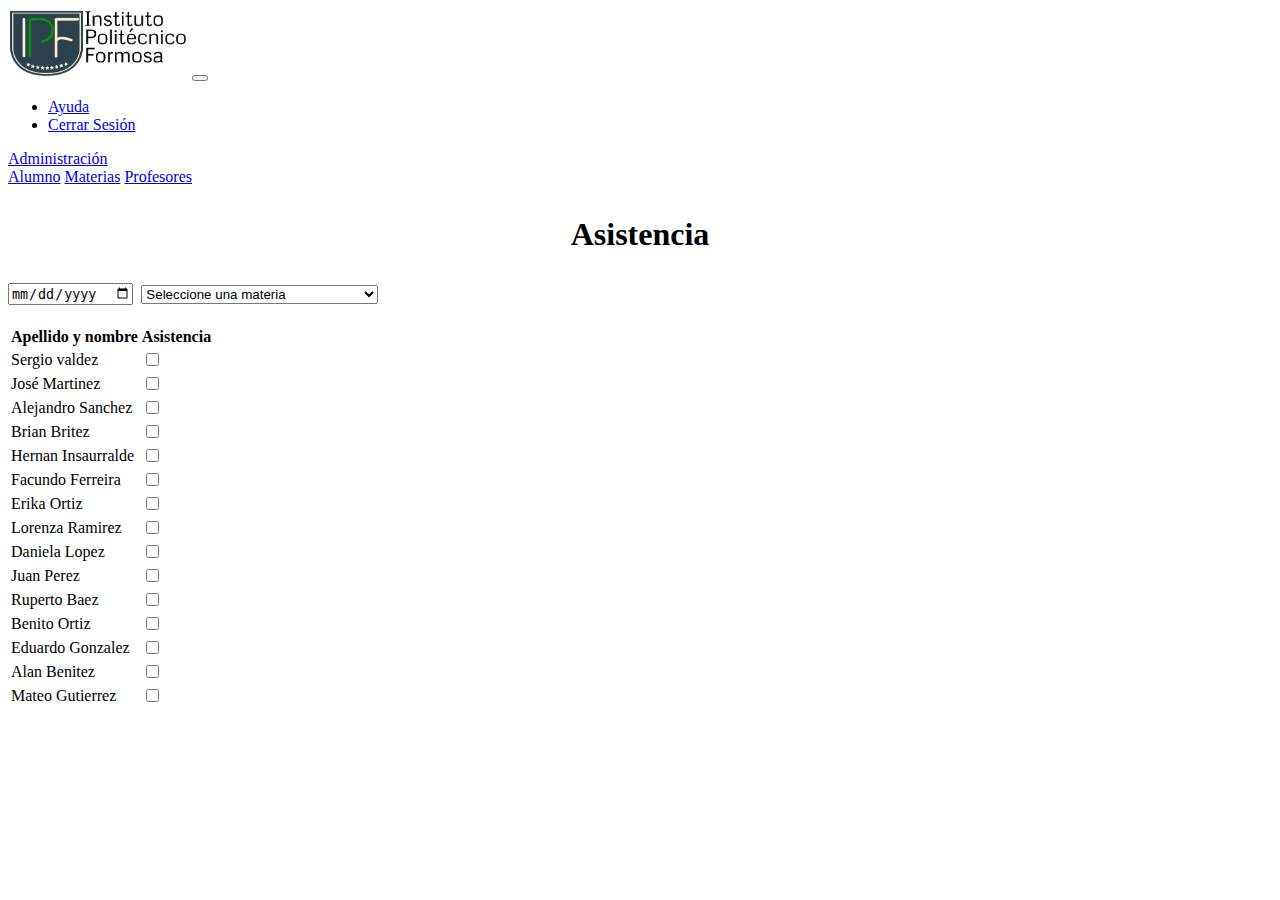
<file: modulos/asistencia.html>
<!DOCTYPE html>
<html>
<head>
  <meta charset="utf-8">
  <meta name="viewport" content="width=device-width, initial-scale=1">
  <meta http-equiv="X-UA-Compatible" content="IE=edge">
  <title>Instituto Politécnico Formosa</title>
  <link rel="icon" href="../ico/logo_institucional-removebg-preview.ico">
  <link rel="stylesheet" href="https://bootswatch.com/4/litera/bootstrap.css">
	<link rel="stylesheet" href="">
</head>
<body>
	<nav class="navbar navbar-expand-md bg-light navbar-light"><!--Inicio de barra de navegacion-->
  <img src="../ico/logo.png" alt="Logo" style="width:180px;"> 
  <a class="navbar-brand" href="../index.html">
	</a>
  <!-- Boton responsive -->
  <button class="navbar-toggler" type="button" data-toggle="collapse" data-target="#collapsibleNavbar">
    <span class="navbar-toggler-icon"></span>
  </button>
<!--fin de boton -->
  <!-- Barra -->
  <div class="collapse navbar-collapse" id="collapsibleNavbar">
    <ul class="navbar-nav">
      <li class="nav-item">
        <a class="nav-link" href="#">Ayuda</a>
      </li>
      <li class="nav-item">
        <a class="nav-link" href="../index.html">Cerrar Sesión</a>
      </li>
    </ul>
    <!-- Barra de despliegue -->
    <li class="nav-item dropdown">
      <a class="nav-link dropdown-toggle" href="#" id="navbardrop" data-toggle="dropdown">
        Administración
      </a>
      <div class="dropdown-menu">
        <a class="dropdown-item" href="alumno.html">Alumno</a>
        <a class="dropdown-item" href="materias.html">Materias</a>
        <a class="dropdown-item" href="profesores.html">Profesores</a>
      </div><!--Fin de barra de despliegue-->
    </li>
  </ul>
  </div>
</nav><!--Fin de barra de navegación-->
<!--Titulo-->
<h1 style="text-align: center; margin-top: 30px; margin-bottom: 30px">Asistencia</h1><!--Fin de titulo-->
<input type="date" style="margin-bottom: 20px;"><!--fecha-->
<select name="Materia" style="margin-left: 4px"><!--boton de seleccion-->
  <option value="">Seleccione una materia</option>
  <option value="">Taller de Lenguaje de Programación</option>
  <option value="">Matematica Aplicada I</option>
  <option value="">Base de Datos I</option>
  <option value="">Taller de Coaching</option>
  <option value="">Taller de Ingles I</option>
</select><!--Fin de boton de seleccion-->
<table class="table table-hover"><!--tabla-->
  <thead>
    <tr>
      <th scope="col">Apellido y nombre</th>
      <th scope="col">Asistencia</th>
    </tr>
  </thead>
  <tbody>
    <tr>
      <td>Sergio valdez</td>
      <td><input type="checkbox" name="" value=""></td>
    </tr>
     <tr>
      <td>José Martinez</td>
      <td><input type="checkbox" name="" value=""></td>
    </tr>
     <tr>
      <td>Alejandro Sanchez</td>
      <td><input type="checkbox" name="" value=""></td>
    </tr>
     <tr>
      <td>Brian Britez</td>
      <td><input type="checkbox" name="" value=""></td>
    </tr>
     <tr>
      <td>Hernan Insaurralde</td>
      <td><input type="checkbox" name="" value=""></td>
    </tr>
     <tr>
      <td>Facundo Ferreira</td>
      <td><input type="checkbox" name="" value=""></td>
    </tr>
     <tr>
      <td>Erika Ortiz</td>
      <td><input type="checkbox" name="" value=""></td>
    </tr>
     <tr>
      <td>Lorenza Ramirez</td>
      <td><input type="checkbox" name="" value=""></td>
    </tr>
     <tr>
      <td>Daniela Lopez</td>
      <td><input type="checkbox" name="" value=""></td>
    </tr>
     <tr>
      <td>Juan Perez</td>
      <td><input type="checkbox" name="" value=""></td>
    </tr>
     <tr>
      <td>Ruperto Baez</td>
      <td><input type="checkbox" name="" value=""></td>
    </tr>
     <tr>
      <td>Benito Ortiz</td>
      <td><input type="checkbox" name="" value=""></td>
    </tr>
     <tr>
      <td>Eduardo Gonzalez</td>
      <td><input type="checkbox" name="" value=""></td>
    </tr>
     <tr>
      <td>Alan Benitez</td>
      <td><input type="checkbox" name="" value=""></td>
    </tr>
     <tr>
      <td>Mateo Gutierrez</td>
      <td><input type="checkbox" name="" value=""></td>
    </tr><!--fin de tabla-->

</body>
<script src="https://code.jquery.com/jquery-3.4.1.slim.min.js" integrity="sha384-J6qa4849blE2+poT4WnyKhv5vZF5SrPo0iEjwBvKU7imGFAV0wwj1yYfoRSJoZ+n" crossorigin="anonymous"></script>
<script src="https://cdn.jsdelivr.net/npm/popper.js@1.16.0/dist/umd/popper.min.js" integrity="sha384-Q6E9RHvbIyZFJoft+2mJbHaEWldlvI9IOYy5n3zV9zzTtmI3UksdQRVvoxMfooAo" crossorigin="anonymous"></script>
<script src="https://stackpath.bootstrapcdn.com/bootstrap/4.4.1/js/bootstrap.min.js" integrity="sha384-wfSDF2E50Y2D1uUdj0O3uMBJnjuUD4Ih7YwaYd1iqfktj0Uod8GCExl3Og8ifwB6" crossorigin="anonymous"></script>
</html>
</file>
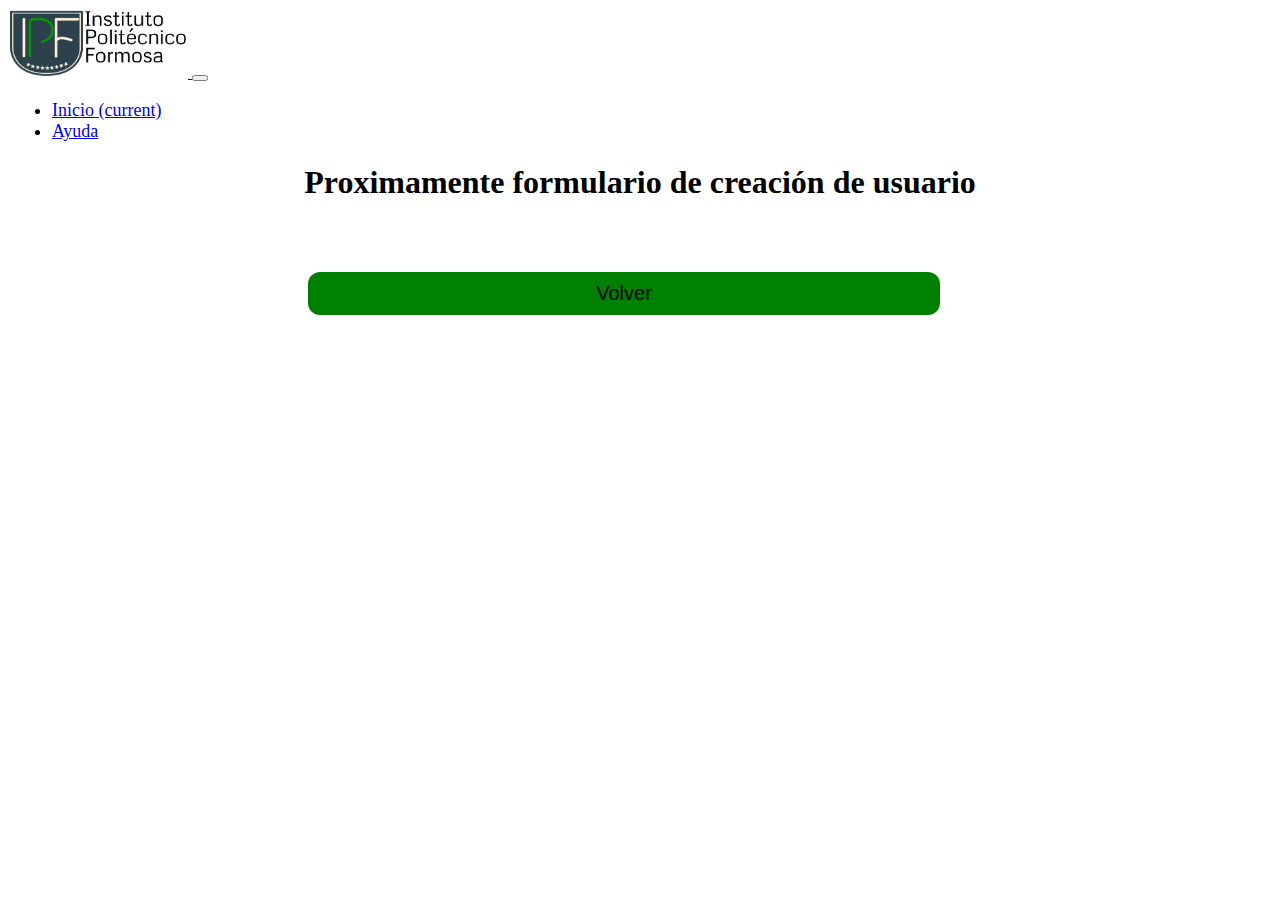
<file: modulos/cree_usuar.html>
<!DOCTYPE html>
<html>
<head>
  <meta charset="utf-8">
  <meta name="viewport" content="width=device-width, initial-scale=1">
  <meta http-equiv="X-UA-Compatible" content="IE=edge">
  <title>Instituto Politécnico Formosa</title>
  <link rel="icon" href="../ico/logo_institucional-removebg-preview.ico">
  <link rel="stylesheet" href="https://bootswatch.com/4/litera/bootstrap.css">
  <link rel="stylesheet" href="../css/logueo.css">
</head>
<body>
  <nav class="navbar navbar-expand-sm bg-light navbar-light"> <!--Inicia la barra de navegación-->
   <a class="navbar-brand" href="#">
    <img src="../ico/logo.png" alt="Logo" style="width:180px;">
  </a>
  <!--Boton de barra responsive--><button class="navbar-toggler collapsed" type="button" data-toggle="collapse" data-target="#navbarColor03" aria-controls="navbarColor03" aria-expanded="false" aria-label="Toggle navigation">
    <span class="navbar-toggler-icon"></span>
  </button>
  <div class="collapse navbar-collapse" id="navbarColor03" style="padding-left: 4px; font-size: 18px">
    <ul class="navbar-nav mr-auto">
      <li class="nav-item">
        <a class="nav-link" href="../index.html">Inicio <span class="sr-only">(current)</span></a>
      </li>
      <li class="nav-item">
        <a class="nav-link" href="#">Ayuda</a>
      </li>
    </ul>
</nav><!--Fin de barra de navegaciión-->
<h1 style="text-align: center;">Proximamente formulario de creación de usuario</h1>
<form action="ingrese.html" method="POST">
<input type="submit" name="" value="Volver" style="border:none; width: 50%; background-color: green; text-align: center; padding: 10px 20px; border-radius: 12px; font-size: 20px; float:left;
margin-left:300px;margin-top: 50px;">
</form>
</body>
</html>
</file>
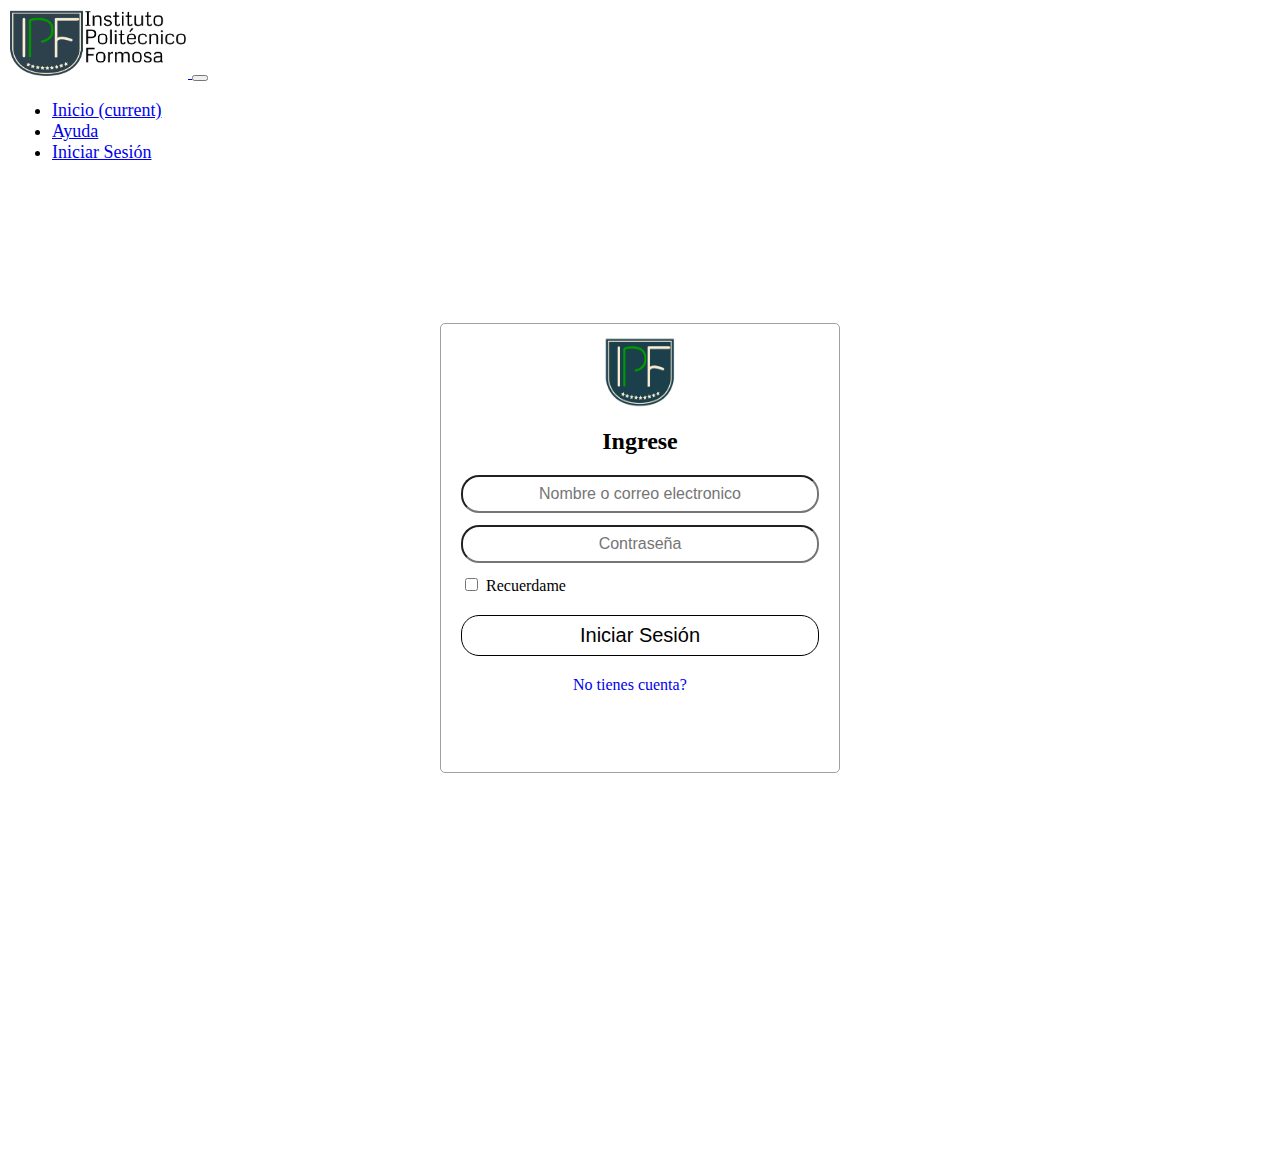
<file: modulos/ingrese.html>
<!DOCTYPE html>
<html>
<head>
	<meta charset="utf-8">
	<meta name="viewport" content="width=device-width, initial-scale=1">
	<meta http-equiv="X-UA-Compatible" content="IE=edge">
	<title>Instituto Politécnico Formosa</title>
	<link rel="icon" href="../ico/logo_institucional-removebg-preview.ico">
	<link rel="stylesheet" href="https://bootswatch.com/4/litera/bootstrap.css">
	<link rel="stylesheet" href="../css/logueo.css">
</head>
<body>
	<nav class="navbar navbar-expand-sm bg-light navbar-light"> <!--Inicia la barra de navegación-->
   <a class="navbar-brand" href="../index.html">
    <img src="../ico/logo.png" alt="Logo" style="width:180px;">
  </a>
  <!--Boton de barra responsive--><button class="navbar-toggler collapsed" type="button" data-toggle="collapse" data-target="#navbarColor03" aria-controls="navbarColor03" aria-expanded="false" aria-label="Toggle navigation">
    <span class="navbar-toggler-icon"></span>
  </button><!--Fin de boton responsive-->
  <div class="collapse navbar-collapse" id="navbarColor03" style="padding-left: 4px; font-size: 18px">
    <ul class="navbar-nav mr-auto">
      <li class="nav-item">
        <a class="nav-link" href="../index.html">Inicio <span class="sr-only">(current)</span></a>
      </li>
      <li class="nav-item">
        <a class="nav-link" href="#">Ayuda</a>
      </li>
      <li class="nav-item active">
        <a class="nav-link" href="#">Iniciar Sesión</a>
      </li>
    </ul>
</nav><!--Fin de barra de navegaciión-->
<!--formulario para ingresar -->
<div class="contenido">
<form action="admin.html" method="POST" >
  <img class="logo" src="../ico/logo_institucional.jpg" alt width="72" height="72">
  <h2>Ingrese</h2>
  <input type="text" name=""  placeholder="Nombre o correo electronico" id="entrada" required=""><!--Ingrese cualquier nombre para ingresar-->
  <input type="password" name="" value="" placeholder="Contraseña" id="entrada" required=""><!--Ingrese cualquier contraseña para ingresar-->
  <input type="checkbox" name=""><label>Recuerdame</label>
  <input type="submit" name="" value="Iniciar Sesión" id="boton">
  <a href="cree_usuar.html" class="link">No tienes cuenta?</a>
</form><!--Termina Formulario -->
</div>
</body>
<script src="https://code.jquery.com/jquery-3.4.1.slim.min.js" integrity="sha384-J6qa4849blE2+poT4WnyKhv5vZF5SrPo0iEjwBvKU7imGFAV0wwj1yYfoRSJoZ+n" crossorigin="anonymous"></script>
<script src="https://cdn.jsdelivr.net/npm/popper.js@1.16.0/dist/umd/popper.min.js" integrity="sha384-Q6E9RHvbIyZFJoft+2mJbHaEWldlvI9IOYy5n3zV9zzTtmI3UksdQRVvoxMfooAo" crossorigin="anonymous"></script>
<script src="https://stackpath.bootstrapcdn.com/bootstrap/4.4.1/js/bootstrap.min.js" integrity="sha384-wfSDF2E50Y2D1uUdj0O3uMBJnjuUD4Ih7YwaYd1iqfktj0Uod8GCExl3Og8ifwB6" crossorigin="anonymous"></script>
</html>
</file>
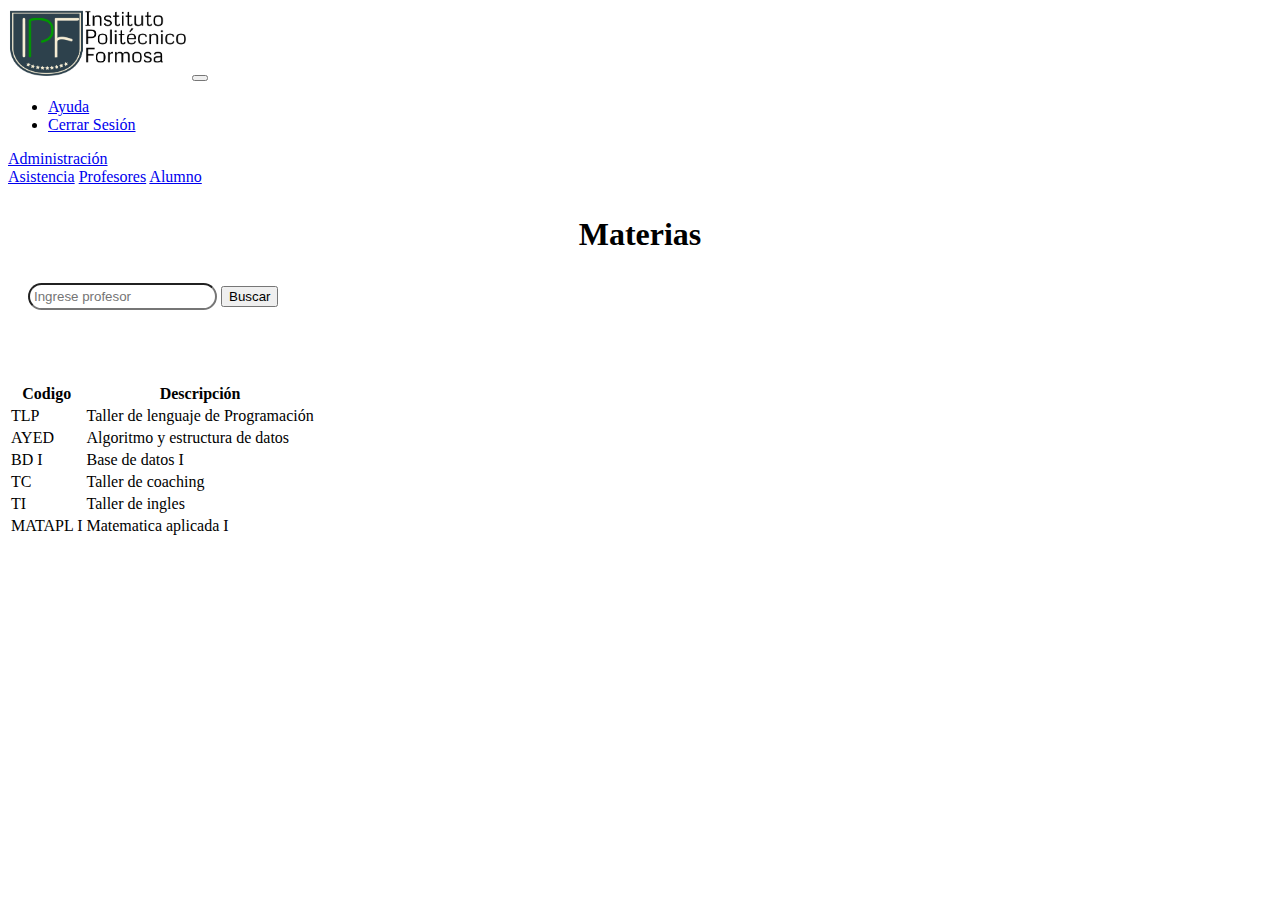
<file: modulos/materias.html>
<!DOCTYPE html>
<html>
<head>
  <meta charset="utf-8">
  <meta name="viewport" content="width=device-width, initial-scale=1">
  <meta http-equiv="X-UA-Compatible" content="IE=edge">
  <title>Instituto Politécnico Formosa</title>
  <link rel="icon" href="../ico/logo_institucional-removebg-preview.ico">
  <link rel="stylesheet" href="https://bootswatch.com/4/litera/bootstrap.css">
  <link rel="stylesheet" href="">
</head>
<body>
  <nav class="navbar navbar-expand-md bg-light navbar-light"><!--Inicio de barra de navegacion-->
  <img src="../ico/logo.png" alt="Logo" style="width:180px;"> 
  <a class="navbar-brand" href="../index.html">
  </a>
  <!-- Boton responsive -->
  <button class="navbar-toggler" type="button" data-toggle="collapse" data-target="#collapsibleNavbar">
    <span class="navbar-toggler-icon"></span>
  </button>
<!--fin de boton -->
  <div class="collapse navbar-collapse" id="collapsibleNavbar">
    <ul class="navbar-nav">
      <li class="nav-item">
        <a class="nav-link" href="#">Ayuda</a>
      </li>
      <li class="nav-item">
        <a class="nav-link" href="../index.html">Cerrar Sesión</a>
      </li>
    </ul>
    <!-- Barra de despliegue -->
    <li class="nav-item dropdown">
      <a class="nav-link dropdown-toggle" href="#" id="navbardrop" data-toggle="dropdown">
        Administración
      </a>
      <div class="dropdown-menu">
        <a class="dropdown-item" href="asistencia.html">Asistencia</a>
        <a class="dropdown-item" href="profesores.html">Profesores</a>
        <a class="dropdown-item" href="alumno.html">Alumno</a>
      </div>
    </li>
  </ul>
  </div><!--fin de barra de despliegue-->
</nav><!--fin de barra de navegacion-->
<h1 style="text-align: center; margin-top: 30px; margin-bottom: 30px">Materias</h1>
<input type="text" placeholder="Ingrese profesor" style="margin-left: 20px; padding: 4px; border-radius: 16px">
<button type="button" class="btn btn-outline-secondary" style="margin-top:-4px;">Buscar</button>
<table class="table table-hover"><!-- tabla-->
  <thead>
    <tr>
      <th scope="col">Codigo</th>
      <th scope="col">Descripción</th>
    </tr>
  </thead>
  <tbody>
    <tr>
      <td>TLP</td>
      <td>Taller de lenguaje de Programación</td>
    </tr>
     <tr>
      <td>AYED</td>
      <td>Algoritmo y estructura de datos</td>
    </tr>
     <tr>
      <td>BD I</td>
      <td>Base de datos I</td>
    </tr>
     <tr>
      <td>TC</td>
      <td>Taller de coaching</td>
    </tr>
     <tr>
      <td>TI</td>
      <td>Taller de ingles</td>
    </tr>
     <tr>
      <td>MATAPL I</td>
      <td>Matematica aplicada I</td>
    </tr><!--fin de tabla-->
  <br>
  <br>
  <br>
  <br>
  <br>
</body>
<script src="https://code.jquery.com/jquery-3.4.1.slim.min.js" integrity="sha384-J6qa4849blE2+poT4WnyKhv5vZF5SrPo0iEjwBvKU7imGFAV0wwj1yYfoRSJoZ+n" crossorigin="anonymous"></script>
<script src="https://cdn.jsdelivr.net/npm/popper.js@1.16.0/dist/umd/popper.min.js" integrity="sha384-Q6E9RHvbIyZFJoft+2mJbHaEWldlvI9IOYy5n3zV9zzTtmI3UksdQRVvoxMfooAo" crossorigin="anonymous"></script>
<script src="https://stackpath.bootstrapcdn.com/bootstrap/4.4.1/js/bootstrap.min.js" integrity="sha384-wfSDF2E50Y2D1uUdj0O3uMBJnjuUD4Ih7YwaYd1iqfktj0Uod8GCExl3Og8ifwB6" crossorigin="anonymous"></script>
</html>
</file>
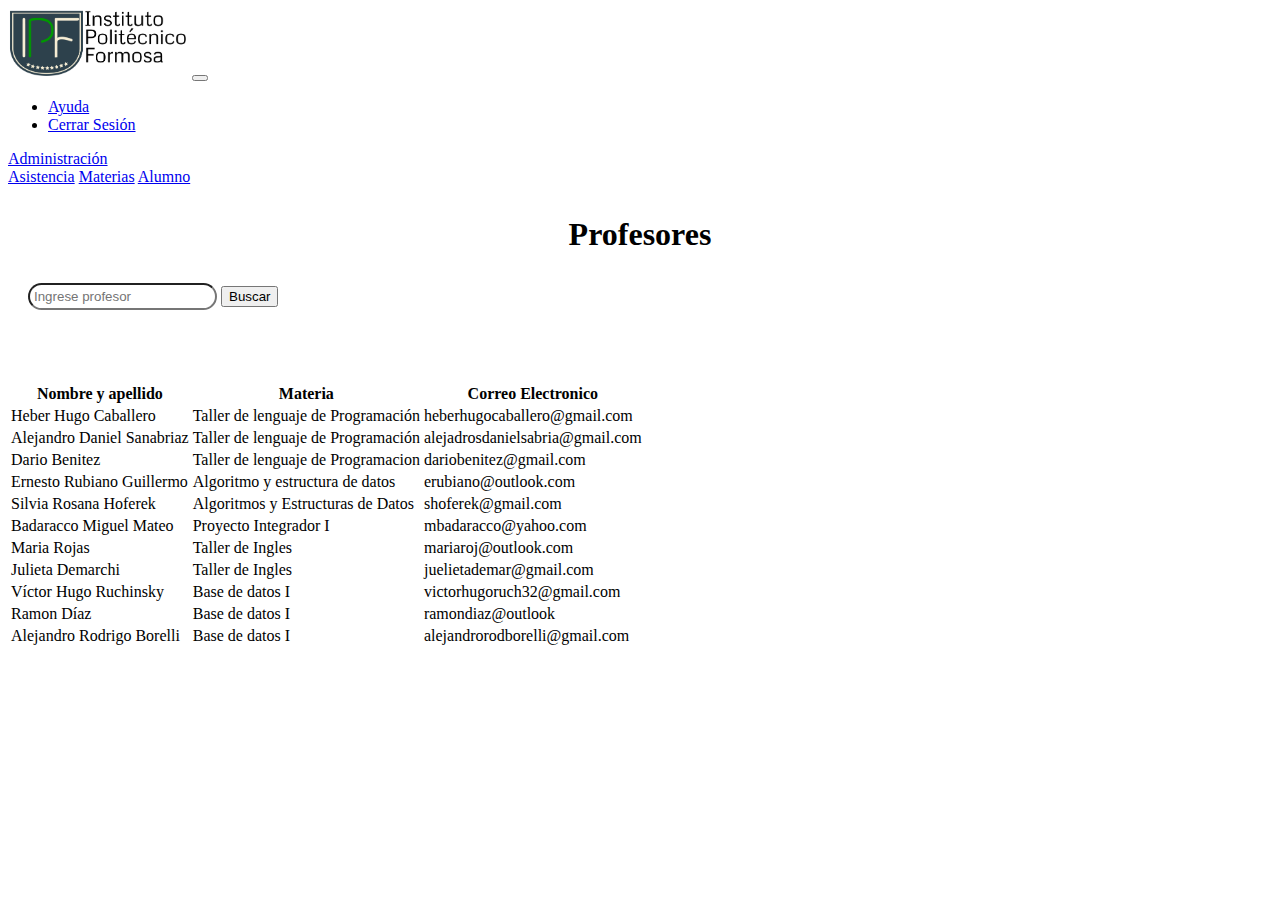
<file: modulos/profesores.html>
<!DOCTYPE html>
<html>
<head>
  <meta charset="utf-8">
  <meta name="viewport" content="width=device-width, initial-scale=1">
  <meta http-equiv="X-UA-Compatible" content="IE=edge">
  <title>Instituto Politécnico Formosa</title>
  <link rel="icon" href="../ico/logo_institucional-removebg-preview.ico">
  <link rel="stylesheet" href="https://bootswatch.com/4/litera/bootstrap.css">
  <link rel="stylesheet" href="">
</head>
<body>
  <nav class="navbar navbar-expand-md bg-light navbar-light"><!--Inicio de barra de navegacion-->
  <img src="../ico/logo.png" alt="Logo" style="width:180px;"> 
  <a class="navbar-brand" href="../index.html">
  </a>
  <!-- Boton responsive -->
  <button class="navbar-toggler" type="button" data-toggle="collapse" data-target="#collapsibleNavbar">
    <span class="navbar-toggler-icon"></span>
  </button>
<!--fin de boton -->
  <div class="collapse navbar-collapse" id="collapsibleNavbar">
    <ul class="navbar-nav">
      <li class="nav-item">
        <a class="nav-link" href="#">Ayuda</a>
      </li>
      <li class="nav-item">
        <a class="nav-link" href="../index.html">Cerrar Sesión</a>
      </li>
    </ul>
    <!-- Barra de despliegue -->
    <li class="nav-item dropdown">
      <a class="nav-link dropdown-toggle" href="#" id="navbardrop" data-toggle="dropdown">
        Administración
      </a>
      <div class="dropdown-menu">
        <a class="dropdown-item" href="asistencia.html">Asistencia</a>
        <a class="dropdown-item" href="materias.html">Materias</a>
        <a class="dropdown-item" href="alumno.html">Alumno</a>
      </div>
    </li>
  </ul>
  </div><!--fin de barra de despliegue-->
</nav><!--fin de barra de navegacion-->
<h1 style="text-align: center; margin-top: 30px; margin-bottom: 30px">Profesores</h1>
<input type="text" placeholder="Ingrese profesor" style="margin-left: 20px; padding: 4px; border-radius: 16px">
<button type="button" class="btn btn-outline-secondary" style="margin-top:-4px;">Buscar</button>
<table class="table table-hover"><!-- tabla-->
  <thead>
    <tr>
      <th scope="col">Nombre y apellido</th>
      <th scope="col">Materia</th>
      <th scope="col">Correo Electronico</th>
    </tr>
  </thead>
  <tbody>
    <tr>
      <td>Heber Hugo Caballero</td>
      <td>Taller de lenguaje de Programación</td>
      <td>heberhugocaballero@gmail.com</td>
    </tr>
     <tr>
      <td>Alejandro Daniel Sanabriaz</td>
      <td>Taller de lenguaje de Programación</td>
      <td>alejadrosdanielsabria@gmail.com</td>
    </tr>
     <tr>
      <td>Dario Benitez</td>
      <td>Taller de lenguaje de Programacion</td>
      <td>dariobenitez@gmail.com</td>
    </tr>
     <tr>
      <td>Ernesto Rubiano Guillermo</td>
      <td>Algoritmo y estructura de datos</td>
      <td>erubiano@outlook.com</td>
    </tr>
     <tr>
      <td>Silvia Rosana Hoferek</td>
      <td>Algoritmos y Estructuras de Datos</td>
      <td>shoferek@gmail.com</td>
    </tr>
     <tr>
      <td>Badaracco Miguel Mateo</td>
      <td>Proyecto Integrador I</td>
      <td>mbadaracco@yahoo.com</td>
    </tr>
     <tr>
      <td>Maria Rojas</td>
      <td>Taller de Ingles</td>
      <td>mariaroj@outlook.com</td>
    </tr>
     <tr>
      <td>Julieta Demarchi</td>
      <td>Taller de Ingles</td>
      <td>juelietademar@gmail.com</td>
    </tr>
     <tr>
      <td>Víctor Hugo Ruchinsky</td>
      <td>Base de datos I</td>
      <td>victorhugoruch32@gmail.com</td>
    </tr>
     <tr>
      <td>Ramon Díaz</td>
      <td>Base de datos I</td>
      <td>ramondiaz@outlook</td>
    </tr>
     <tr>
      <td>Alejandro Rodrigo Borelli</td>
      <td>Base de datos I</td>
      <td>alejandrorodborelli@gmail.com</td>
    </tr><!--fin de tabla-->
  <br>
  <br>
  <br>
  <br>
  <br>
</body>
<script src="https://code.jquery.com/jquery-3.4.1.slim.min.js" integrity="sha384-J6qa4849blE2+poT4WnyKhv5vZF5SrPo0iEjwBvKU7imGFAV0wwj1yYfoRSJoZ+n" crossorigin="anonymous"></script>
<script src="https://cdn.jsdelivr.net/npm/popper.js@1.16.0/dist/umd/popper.min.js" integrity="sha384-Q6E9RHvbIyZFJoft+2mJbHaEWldlvI9IOYy5n3zV9zzTtmI3UksdQRVvoxMfooAo" crossorigin="anonymous"></script>
<script src="https://stackpath.bootstrapcdn.com/bootstrap/4.4.1/js/bootstrap.min.js" integrity="sha384-wfSDF2E50Y2D1uUdj0O3uMBJnjuUD4Ih7YwaYd1iqfktj0Uod8GCExl3Og8ifwB6" crossorigin="anonymous"></script>
</html>
</file>
<file: css/style.css>
/* Required height of parents of the Half Page Carousel for proper displaying carousel itself */
html,
body,
.view {
  height: 100%; }

@media (max-width: 740px) {
  .full-page-intro {
    height: 1000px; } }

/* Half Page Carousel itself*/
.carousel {
  height: 50%; }
  .carousel .carousel-inner {
    height: 100%; }
    .carousel .carousel-inner .carousel-item,
    .carousel .carousel-inner .active {
      height: 100%; }

/* Adjustment for mobile devices*/
@media (max-width: 776px) {
  .carousel {
    height: 100%; } }

/* Navbar animation */
.navbar {
  background-color: rgba(0, 0, 0, 0.3); }

.top-nav-collapse {
  background-color: #1C2331; }

/* Adding color to the Navbar on mobile */
@media only screen and (max-width: 768px) {
  .navbar {
    background-color: #1C2331; } }

/* Footer color for sake of consistency with Navbar */
.page-footer {
  background-color: #1C2331; }
  .map-container-9,
  .map-container-10,
  .map-container-11 {
  overflow:hidden;
  padding-bottom:56.25%;
  position:relative;
  height:0;
  }
  .map-container-9 iframe,
  .map-container-10 iframe,
  .map-container-11 iframe{
  left:0;
  top:0;
  height:100%;
  width:100%;
  position:absolute;
  }
</file>
<file: css/logueo.css>
/*Formulario*/
.contenido {
  margin: auto;
  margin-top: 160px;
  align-items: center;
  box-sizing: border-box;
  border-radius: 5px;
  padding: 12px 20px;
  border: 1px #a0a0a0 solid;
  width: 400px;
  height: 450px;
  margin-bottom: 400px;
}
/*Logo de formulario*/
.logo {
  display: flex;
  margin: auto;
  box-sizing: border-box;
  border-style: none;
  vertical-align: middle;
}
/*Titulo de formulario */
h2 {
  text-align: center;
  margin-bottom: 20px;
}
/*Entrada de datos Usuario Y contraseña*/
#entrada {
  padding: 8px;
  text-align: center;
  font-size: 16px;
  margin-bottom: 12px;
  border-radius: 18px;
  width: 100%;
  box-sizing: border-box;
}
/*Efecto de formulario*/
#entrada:focus {
  background-color: black;
  color: white;
  border: none;
}
/*Checkbox*/
label {
  position: relative;
  left: 5px;
}
/*Botin de iniciar sesión*/
#boton {
  padding: 8px;
  border-radius: 18px;
  border: 1px black solid;
  background-color: white;
  font-size: 20px;
  width: 100%;
  margin-top: 20px;
}
#boton:hover {
  background-color: black;
  color: white;
}
.link {
  float: left;
  position: relative;
  left: 112px;
  top: 20px;
  text-decoration: none;
}
</file>
<file: css/style.min.css>
.view,body,html{height:100%}@media (max-width:740px){.full-page-intro{height:1000px}}.carousel{height:50%}.carousel .carousel-inner,.carousel .carousel-inner .active,.carousel .carousel-inner .carousel-item{height:100%}@media (max-width:776px){.carousel{height:100%}}.navbar{background-color:rgba(0,0,0,.3)}.page-footer,.top-nav-collapse{background-color:#1C2331}@media only screen and (max-width:768px){.navbar{background-color:#1C2331}}
</file>
